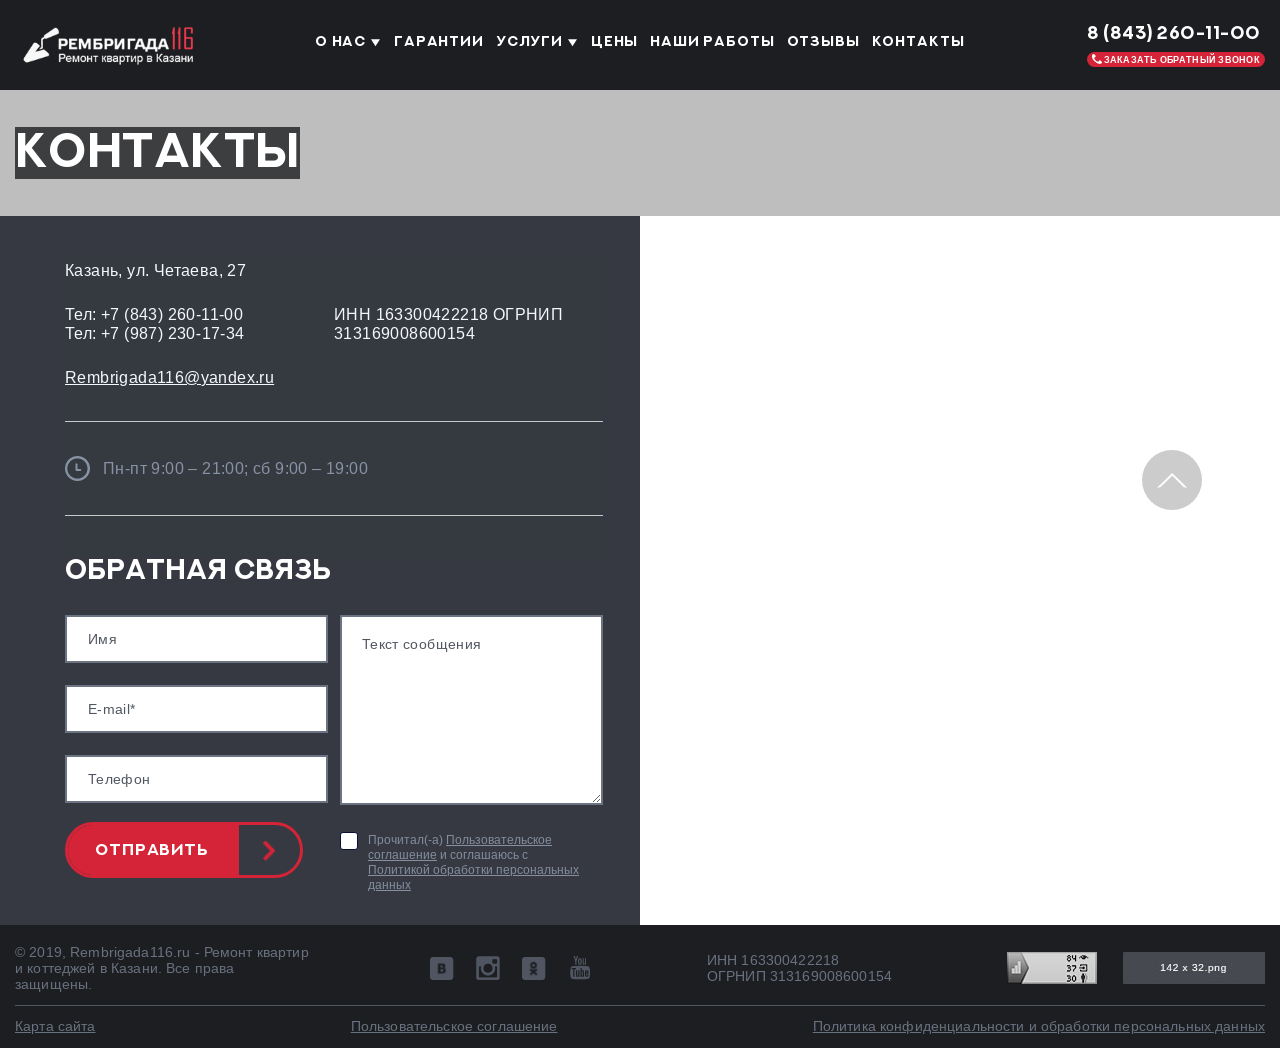
<file: app/contacts.html>
<!DOCTYPE html>
<html lang="ru">

<head>
    <meta charset="utf-8">
    <title>Ремонт “под ключ” квартир в Казани. Контакты</title>
    <meta http-equiv="X-UA-Compatible" content="IE=edge">
    <meta name="viewport" content="width=device-width, initial-scale=1, maximum-scale=1">
    <link rel="shortcut icon" href="img/favicon.png" type="image/x-icon">
    <link href="https://fonts.googleapis.com/css?family=Arimo:400,700" rel="stylesheet">
    <link rel="stylesheet" href="css/libs.min.css">
    <link rel="stylesheet" href="css/main.css">

</head>

<body>
<!-- header.html -->
<header class="header">
    <div class="container">

        <div class="btn-mobile-menu">
            <div class="icon"><img src="img/burger.png" alt=""></div>
            <div class="text">Меню</div>
        </div>

<div class="mobile-menu-wrapper">
    <div class="mobile-menu-wrapper__head">
        <a href="tel:88432601100" class="phone">8 (843) 260-11-00</a>
        <a href="#" class="box-callback btn-modal-callback">
            <div class="icon">
                <?xml version="1.0" encoding="UTF-8" standalone="no"?>
                <!-- Creator: CorelDRAW X6 -->

                <?xml-stylesheet href="phone.css" type="text/css"?><svg
                    xmlns:dc="http://purl.org/dc/elements/1.1/"
                    xmlns:cc="http://creativecommons.org/ns#"
                    xmlns:rdf="http://www.w3.org/1999/02/22-rdf-syntax-ns#"
                    xmlns:svg="http://www.w3.org/2000/svg"
                    xmlns="http://www.w3.org/2000/svg"
                    xmlns:sodipodi="http://sodipodi.sourceforge.net/DTD/sodipodi-0.dtd"
                    xmlns:inkscape="http://www.inkscape.org/namespaces/inkscape"
                    xml:space="preserve"
                    width="18.533764"
                    height="18.534132"
                    version="1.1"
                    style="clip-rule:evenodd;fill-rule:evenodd;image-rendering:optimizeQuality;shape-rendering:geometricPrecision;text-rendering:geometricPrecision"
                    viewBox="0 0 18533.764 18523.126"
                    id="svg6"
                    sodipodi:docname="phone.svg"
                    inkscape:version="0.92.3 (2405546, 2018-03-11)"><metadata
   id="metadata12"><rdf:RDF><cc:Work
       rdf:about=""><dc:format>image/svg+xml</dc:format><dc:type
                    rdf:resource="http://purl.org/dc/dcmitype/StillImage" /><dc:title></dc:title></cc:Work></rdf:RDF></metadata><defs
                    id="defs10" /><sodipodi:namedview
                    pagecolor="#ffffff"
                    bordercolor="#666666"
                    borderopacity="1"
                    objecttolerance="10"
                    gridtolerance="10"
                    guidetolerance="10"
                    inkscape:pageopacity="0"
                    inkscape:pageshadow="2"
                    inkscape:window-width="640"
                    inkscape:window-height="480"
                    id="namedview8"
                    showgrid="false"
                    fit-margin-top="0"
                    fit-margin-left="0"
                    fit-margin-right="0"
                    fit-margin-bottom="0"
                    inkscape:zoom="3.1710632"
                    inkscape:cx="10.187632"
                    inkscape:cy="12.529367"
                    inkscape:window-x="0"
                    inkscape:window-y="0"
                    inkscape:window-maximized="0"
                    inkscape:current-layer="svg6" />
                <g
                        id="Слой_x0020_1"
                        transform="translate(-286758.62,-408351.8)">
  <metadata
          id="CorelCorpID_0Corel-Layer" />
                    <path
                            class="fil0"
                            d="m 291640,422000 c -2326,-2239 -5816,-7088 -4649,-10709 1599,-4957 3936,-2738 6237,-17 1517,1794 -621,2551 -1854,3439 -2045,2354 5199,9597 7552,7552 889,-1232 1645,-3371 3439,-1854 2720,2301 4940,4637 -17,6237 -3621,1167 -8470,-2322 -10709,-4649 z"
                            id="path3"
                            inkscape:connector-curvature="0" />
 </g>
</svg>
            </div>
        </a>
    </div>
    <div class="mobile-menu-wrapper__body">
        <ul class="menu mobile-menu">
            <li class="menu-item"><a href="#" class="menu-item-link">О нас <span class="icon-arrow"><img
                    src="img/arr-bottom.png" alt=""></span></a></li>
            <li class="menu-item"><a href="#" class="menu-item-link">Гарантии</a></li>
            <li class="menu-item"><a href="#" class="menu-item-link">Услуги <span class="icon-arrow"><img
                    src="img/arr-bottom.png" alt=""></span></a>
                <div class="dropdown-wrapper">
                    <ul class="dropdown-menu">
                        <li class="dropdown-menu-item"><a href="#" class="dropdown-menu-link">Ремонт квартир</a>
                        </li>
                        <li class="dropdown-menu-item"><a href="#" class="dropdown-menu-link">Ремонт под ключ</a>
                            <ul class="dropdown-menu__submenu">
                                <li class="dropdown-menu__submenu-item"><a href="#"
                                                                           class="dropdown-menu__submenu-item-link">Косметический
                                                                                                                    ремонт</a>
                                </li>
                                <li class="dropdown-menu__submenu-item"><a href="#"
                                                                           class="dropdown-menu__submenu-item-link">Капитальный
                                                                                                                    ремонт</a>
                                </li>
                                <li class="dropdown-menu__submenu-item"><a href="#"
                                                                           class="dropdown-menu__submenu-item-link">Дизайнерский
                                                                                                                    ремонт </a>
                                </li>
                                <li class="dropdown-menu__submenu-item"><a href="#"
                                                                           class="dropdown-menu__submenu-item-link">Евроремонт</a>
                                </li>
                            </ul>
                        </li>
                        <li class="dropdown-menu-item"><a href="#" class="dropdown-menu-link">Ремонт загородных
                                                                                              домов</a></li>
                        <li class="dropdown-menu-item"><a href="#" class="dropdown-menu-link">Ремонт помещений</a>
                        </li>
                        <li class="dropdown-menu-item"><a href="#" class="links-additional dropdown-menu-link">Дополнительные
                                                                                                               услуги</a>
                        </li>
                    </ul>
                </div>
            </li>
            <li class="menu-item"><a href="#" class="menu-item-link">Цены</a></li>
            <li class="menu-item"><a href="#" class="menu-item-link">Наши работы</a></li>
            <li class="menu-item"><a href="#" class="menu-item-link">Отзывы</a></li>
            <li class="menu-item"><a href="#" class="menu-item-link">Контакты</a></li>
        </ul>
    </div>

    <div class="mobile-menu-wrapper__footer">
        <a href="tel:88432601100" class="phone">8 (843) 260-11-00</a>
        <p>ежедневно с 9:00 до 20:00</p>
    </div>
</div>

        <a href="index.html" class="logo"><img src="img/logo.png" alt=""></a>

        <nav class="nav header-menu">
            <ul class="menu">
                <li class="menu-item"><a href="#" class="menu-item-link">О нас <span class="icon-arrow"><img
                        src="img/arr-bottom.png" alt=""></span></a></li>
                <li class="menu-item"><a href="#" class="menu-item-link">Гарантии</a></li>
                <li class="menu-item"><a href="#" class="menu-item-link">Услуги <span class="icon-arrow"><img
                        src="img/arr-bottom.png" alt=""></span></a>
                    <div class="dropdown-wrapper">
                        <ul class="dropdown-menu">
                            <li class="dropdown-menu-item"><a href="#" class="dropdown-menu-link">Ремонт квартир</a>
                            </li>
                            <li class="dropdown-menu-item"><a href="#" class="dropdown-menu-link">Ремонт под ключ</a>
                                <ul class="dropdown-menu__submenu">
                                    <li class="dropdown-menu__submenu-item"><a href="#"
                                                                               class="dropdown-menu__submenu-item-link">Косметический
                                                                                                                        ремонт</a>
                                    </li>
                                    <li class="dropdown-menu__submenu-item"><a href="#"
                                                                               class="dropdown-menu__submenu-item-link">Капитальный
                                                                                                                        ремонт</a>
                                    </li>
                                    <li class="dropdown-menu__submenu-item"><a href="#"
                                                                               class="dropdown-menu__submenu-item-link">Дизайнерский
                                                                                                                        ремонт </a>
                                    </li>
                                    <li class="dropdown-menu__submenu-item"><a href="#"
                                                                               class="dropdown-menu__submenu-item-link">Евроремонт</a>
                                    </li>
                                </ul>
                            </li>
                            <li class="dropdown-menu-item"><a href="#" class="dropdown-menu-link">Ремонт загородных
                                                                                                  домов</a></li>
                            <li class="dropdown-menu-item"><a href="#" class="dropdown-menu-link">Ремонт помещений</a>
                            </li>
                            <li class="dropdown-menu-item"><a href="#" class="links-additional dropdown-menu-link">Дополнительные
                                                                                                                   услуги</a>
                            </li>
                        </ul>
                    </div>
                </li>
                <li class="menu-item"><a href="#" class="menu-item-link">Цены</a></li>
                <li class="menu-item"><a href="#" class="menu-item-link">Наши работы</a></li>
                <li class="menu-item"><a href="#" class="menu-item-link">Отзывы</a></li>
                <li class="menu-item"><a href="#" class="menu-item-link">Контакты</a></li>
            </ul>
        </nav>

        <div class="box-phone">
            <a href="tel:88432601100" class="phone">8 (843) 260-11-00</a>

            <a href="#" class="box-callback btn-modal-callback">
                <div class="icon">
                    <?xml version="1.0" encoding="UTF-8" standalone="no"?>
                    <!-- Creator: CorelDRAW X6 -->

                    <?xml-stylesheet href="phone.css" type="text/css"?><svg
                        xmlns:dc="http://purl.org/dc/elements/1.1/"
                        xmlns:cc="http://creativecommons.org/ns#"
                        xmlns:rdf="http://www.w3.org/1999/02/22-rdf-syntax-ns#"
                        xmlns:svg="http://www.w3.org/2000/svg"
                        xmlns="http://www.w3.org/2000/svg"
                        xmlns:sodipodi="http://sodipodi.sourceforge.net/DTD/sodipodi-0.dtd"
                        xmlns:inkscape="http://www.inkscape.org/namespaces/inkscape"
                        xml:space="preserve"
                        width="18.533764"
                        height="18.534132"
                        version="1.1"
                        style="clip-rule:evenodd;fill-rule:evenodd;image-rendering:optimizeQuality;shape-rendering:geometricPrecision;text-rendering:geometricPrecision"
                        viewBox="0 0 18533.764 18523.126"
                        id="svg6"
                        sodipodi:docname="phone.svg"
                        inkscape:version="0.92.3 (2405546, 2018-03-11)"><metadata
   id="metadata12"><rdf:RDF><cc:Work
       rdf:about=""><dc:format>image/svg+xml</dc:format><dc:type
                        rdf:resource="http://purl.org/dc/dcmitype/StillImage" /><dc:title></dc:title></cc:Work></rdf:RDF></metadata><defs
                        id="defs10" /><sodipodi:namedview
                        pagecolor="#ffffff"
                        bordercolor="#666666"
                        borderopacity="1"
                        objecttolerance="10"
                        gridtolerance="10"
                        guidetolerance="10"
                        inkscape:pageopacity="0"
                        inkscape:pageshadow="2"
                        inkscape:window-width="640"
                        inkscape:window-height="480"
                        id="namedview8"
                        showgrid="false"
                        fit-margin-top="0"
                        fit-margin-left="0"
                        fit-margin-right="0"
                        fit-margin-bottom="0"
                        inkscape:zoom="3.1710632"
                        inkscape:cx="10.187632"
                        inkscape:cy="12.529367"
                        inkscape:window-x="0"
                        inkscape:window-y="0"
                        inkscape:window-maximized="0"
                        inkscape:current-layer="svg6" />
                    <g
                            id="Слой_x0020_1"
                            transform="translate(-286758.62,-408351.8)">
  <metadata
          id="CorelCorpID_0Corel-Layer" />
                        <path
                                class="fil0"
                                d="m 291640,422000 c -2326,-2239 -5816,-7088 -4649,-10709 1599,-4957 3936,-2738 6237,-17 1517,1794 -621,2551 -1854,3439 -2045,2354 5199,9597 7552,7552 889,-1232 1645,-3371 3439,-1854 2720,2301 4940,4637 -17,6237 -3621,1167 -8470,-2322 -10709,-4649 z"
                                id="path3"
                                inkscape:connector-curvature="0" />
 </g>
</svg>
                </div>
                <p>Заказать обратный звонок</p>
            </a>
        </div>

        <!--modal-->
        <div class="modal-callback modal-div">

            <div class="modal-close"><img src="img/close.png" alt=""></div>

            <div class="modal-wrapper">
                <div class="modal-image">
                    <div class="image"><img src="img/img5.jpg" alt=""></div>
                </div>
                <div class="modal-content">
                    <h2>Заказать <br>Обратный звонок</h2>
                    <p>Заполните форму, и наш специалист свяжется с Вами в течении 15 минут</p>

                    <form method="post" class="form form-modal">
                        <label><input type="text" name="name" placeholder="Имя"></label>
                        <label><input type="text" name="mail" placeholder="E-mail"></label>
                        <label><input type="text" name="phone" placeholder="Телефон*"></label>

                        <label class="checkbox">
                            <input class="checkbox-inp" type="checkbox" name="checkbox">
                            <span class="checkbox-custom"></span>
                            <span class="label">Прочитал(-а) <a href="#" target="_blank">Пользовательское соглашение</a> и соглашаюсь с <a
                                    href="#" target="_blank">Политикой обработки персональных данных</a></span>
                        </label>

                        <button type="submit" class="btn-submit">
                            <span>Отправить</span>
                        </button>
                    </form>
                </div>
            </div>
        </div>

        <div class="modal-thanks modal-div">
            <div class="modal-close"><img src="img/close.png" alt=""></div>

            <div class="modal-wrapper">
                <div class="modal-image">
                    <div class="image"><img src="img/bg2.jpg" alt="">
                        <a href="#" class="btn-slider"><span>Наши работы</span></a>
                    </div>
                </div>
                <div class="modal-content">
                    <h2>Ваша заявка успешно отправлена</h2>
                    <p>Наш специалист свяжется с Вами в течении 15 минут, а пока вы можете ознакомиться с видами
                       ремонта, которые мы делаем и как мы его делаем.</p>

                    <ul class="list-category">
                        <li><a href="#">
                            <span class="icon">
                                <svg xmlns="http://www.w3.org/2000/svg" xml:space="preserve" width="128px" height="128px" version="1.1" style="shape-rendering:geometricPrecision; text-rendering:geometricPrecision; image-rendering:optimizeQuality; fill-rule:evenodd; clip-rule:evenodd"
                                     viewBox="0 0 128000 128000"
                                     xmlns:xlink="http://www.w3.org/1999/xlink">
 <g>
  <metadata/>
  <path class="fil0" d="M125687 123373l-1169 0c257,-724 398,-1503 398,-2314 0,-1715 -624,-3332 -1727,-4580 122,-519 185,-1052 185,-1587 0,-3015 -1934,-5587 -4626,-6542l0 -81363c0,-1278 -1036,-2313 -2313,-2313l-34699 0 0 -22361c0,-1278 -1036,-2313 -2313,-2313l-67855 0c-1277,0 -2313,1035 -2313,2313l0 106037c-2692,955 -4627,3526 -4627,6542 0,535 63,1069 185,1587 -1103,1249 -1728,2865 -1728,4580 0,811 141,1590 398,2314l-1169 0c-1278,0 -2313,1035 -2313,2313 0,1278 1036,2313 2313,2313l123373 0c1278,0 2313,-1036 2313,-2313 0,-1277 -1036,-2313 -2313,-2313zm-57060 -26217c1278,0 2313,-1035 2313,-2313l0 -3084c0,-1278 -1036,-2313 -2313,-2313 -1277,0 -2313,1035 -2313,2313l0 3084c0,1278 1036,2313 2313,2313zm-9253 0c1277,0 2313,-1035 2313,-2313l0 -3084c0,-1278 -1036,-2313 -2313,-2313 -1278,0 -2313,1035 -2313,2313l0 3084c0,1278 1036,2313 2313,2313zm-9253 0c1278,0 2313,-1035 2313,-2313l0 -3084c0,-1278 -1036,-2313 -2313,-2313 -1278,0 -2313,1035 -2313,2313l0 3084c0,1278 1036,2313 2313,2313zm-9253 0c1278,0 2313,-1035 2313,-2313l0 -3084c0,-1278 -1036,-2313 -2313,-2313 -1278,0 -2313,1035 -2313,2313l0 3084c0,1278 1036,2313 2313,2313zm-9253 0c1277,0 2313,-1035 2313,-2313l0 -3084c0,-1278 -1036,-2313 -2313,-2313 -1278,0 -2313,1035 -2313,2313l0 3084c0,1278 1036,2313 2313,2313zm-9253 0c1277,0 2313,-1035 2313,-2313l0 -3084c0,-1278 -1036,-2313 -2313,-2313 -1278,0 -2313,1035 -2313,2313l0 3084c0,1278 1036,2313 2313,2313zm46265 -15422c1278,0 2313,-1035 2313,-2313l0 -3084c0,-1278 -1036,-2313 -2313,-2313 -1277,0 -2313,1035 -2313,2313l0 3084c0,1278 1036,2313 2313,2313zm-9253 0c1277,0 2313,-1035 2313,-2313l0 -3084c0,-1278 -1036,-2313 -2313,-2313 -1278,0 -2313,1035 -2313,2313l0 3084c0,1278 1036,2313 2313,2313zm-9253 0c1278,0 2313,-1035 2313,-2313l0 -3084c0,-1278 -1036,-2313 -2313,-2313 -1278,0 -2313,1035 -2313,2313l0 3084c0,1278 1036,2313 2313,2313zm-9253 0c1278,0 2313,-1035 2313,-2313l0 -3084c0,-1278 -1036,-2313 -2313,-2313 -1278,0 -2313,1035 -2313,2313l0 3084c0,1278 1036,2313 2313,2313zm-9253 0c1277,0 2313,-1035 2313,-2313l0 -3084c0,-1278 -1036,-2313 -2313,-2313 -1278,0 -2313,1035 -2313,2313l0 3084c0,1278 1036,2313 2313,2313zm-9253 0c1277,0 2313,-1035 2313,-2313l0 -3084c0,-1278 -1036,-2313 -2313,-2313 -1278,0 -2313,1035 -2313,2313l0 3084c0,1278 1036,2313 2313,2313zm46265 -15422c1278,0 2313,-1035 2313,-2313l0 -3084c0,-1278 -1036,-2313 -2313,-2313 -1277,0 -2313,1035 -2313,2313l0 3084c0,1278 1036,2313 2313,2313zm-9253 0c1277,0 2313,-1035 2313,-2313l0 -3084c0,-1278 -1036,-2313 -2313,-2313 -1278,0 -2313,1035 -2313,2313l0 3084c0,1278 1036,2313 2313,2313zm-9253 0c1278,0 2313,-1035 2313,-2313l0 -3084c0,-1278 -1036,-2313 -2313,-2313 -1278,0 -2313,1035 -2313,2313l0 3084c0,1278 1036,2313 2313,2313zm-9253 0c1278,0 2313,-1035 2313,-2313l0 -3084c0,-1278 -1036,-2313 -2313,-2313 -1278,0 -2313,1035 -2313,2313l0 3084c0,1278 1036,2313 2313,2313zm-9253 0c1277,0 2313,-1035 2313,-2313l0 -3084c0,-1278 -1036,-2313 -2313,-2313 -1278,0 -2313,1035 -2313,2313l0 3084c0,1278 1036,2313 2313,2313zm-9253 0c1277,0 2313,-1035 2313,-2313l0 -3084c0,-1278 -1036,-2313 -2313,-2313 -1278,0 -2313,1035 -2313,2313l0 3084c0,1278 1036,2313 2313,2313zm46265 -15422c1278,0 2313,-1035 2313,-2313l0 -3084c0,-1278 -1036,-2313 -2313,-2313 -1277,0 -2313,1035 -2313,2313l0 3084c0,1278 1036,2313 2313,2313zm-9253 0c1277,0 2313,-1035 2313,-2313l0 -3084c0,-1278 -1036,-2313 -2313,-2313 -1278,0 -2313,1035 -2313,2313l0 3084c0,1278 1036,2313 2313,2313zm-9253 0c1278,0 2313,-1035 2313,-2313l0 -3084c0,-1278 -1036,-2313 -2313,-2313 -1278,0 -2313,1035 -2313,2313l0 3084c0,1278 1036,2313 2313,2313zm-9253 0c1278,0 2313,-1035 2313,-2313l0 -3084c0,-1278 -1036,-2313 -2313,-2313 -1278,0 -2313,1035 -2313,2313l0 3084c0,1278 1036,2313 2313,2313zm-9253 0c1277,0 2313,-1035 2313,-2313l0 -3084c0,-1278 -1036,-2313 -2313,-2313 -1278,0 -2313,1035 -2313,2313l0 3084c0,1278 1036,2313 2313,2313zm-9253 0c1277,0 2313,-1035 2313,-2313l0 -3084c0,-1278 -1036,-2313 -2313,-2313 -1278,0 -2313,1035 -2313,2313l0 3084c0,1278 1036,2313 2313,2313zm46265 -15422c1278,0 2313,-1035 2313,-2313l0 -3084c0,-1278 -1036,-2313 -2313,-2313 -1277,0 -2313,1035 -2313,2313l0 3084c0,1278 1036,2313 2313,2313zm-9253 0c1277,0 2313,-1035 2313,-2313l0 -3084c0,-1278 -1036,-2313 -2313,-2313 -1278,0 -2313,1035 -2313,2313l0 3084c0,1278 1036,2313 2313,2313zm-9253 0c1278,0 2313,-1035 2313,-2313l0 -3084c0,-1278 -1036,-2313 -2313,-2313 -1278,0 -2313,1035 -2313,2313l0 3084c0,1278 1036,2313 2313,2313zm-9253 0c1278,0 2313,-1035 2313,-2313l0 -3084c0,-1278 -1036,-2313 -2313,-2313 -1278,0 -2313,1035 -2313,2313l0 3084c0,1278 1036,2313 2313,2313zm-9253 0c1277,0 2313,-1035 2313,-2313l0 -3084c0,-1278 -1036,-2313 -2313,-2313 -1278,0 -2313,1035 -2313,2313l0 3084c0,1278 1036,2313 2313,2313zm-9253 0c1277,0 2313,-1035 2313,-2313l0 -3084c0,-1278 -1036,-2313 -2313,-2313 -1278,0 -2313,1035 -2313,2313l0 3084c0,1278 1036,2313 2313,2313zm46265 -15422c1278,0 2313,-1035 2313,-2313l0 -3084c0,-1278 -1036,-2313 -2313,-2313 -1278,0 -2313,1035 -2313,2313l0 3084c0,1278 1036,2313 2313,2313zm-9253 0c1277,0 2313,-1035 2313,-2313l0 -3084c0,-1278 -1036,-2313 -2313,-2313 -1278,0 -2313,1035 -2313,2313l0 3084c0,1278 1036,2313 2313,2313zm-9253 0c1278,0 2313,-1035 2313,-2313l0 -3084c0,-1278 -1036,-2313 -2313,-2313 -1278,0 -2313,1035 -2313,2313l0 3084c0,1278 1036,2313 2313,2313zm-9253 0c1278,0 2313,-1035 2313,-2313l0 -3084c0,-1278 -1036,-2313 -2313,-2313 -1278,0 -2313,1035 -2313,2313l0 3084c0,1278 1036,2313 2313,2313zm-9253 0c1277,0 2313,-1035 2313,-2313l0 -3084c0,-1278 -1036,-2313 -2313,-2313 -1278,0 -2313,1035 -2313,2313l0 3084c0,1278 1036,2313 2313,2313zm-9253 0c1277,0 2313,-1035 2313,-2313l0 -3084c0,-1278 -1036,-2313 -2313,-2313 -1278,0 -2313,1035 -2313,2313l0 3084c0,1278 1036,2313 2313,2313zm66313 83277l18506 0c1278,0 2313,-1035 2313,-2313 0,-1278 -1036,-2313 -2313,-2313l-18506 0c-1278,0 -2313,1036 -2313,2313 0,1278 1036,2313 2313,2313zm0 -12337l18506 0c1278,0 2313,-1035 2313,-2313 0,-1278 -1036,-2313 -2313,-2313l-18506 0c-1278,0 -2313,1035 -2313,2313 0,1278 1036,2313 2313,2313zm0 -12337l18506 0c1278,0 2313,-1035 2313,-2313 0,-1278 -1036,-2313 -2313,-2313l-18506 0c-1278,0 -2313,1035 -2313,2313 0,1278 1036,2313 2313,2313zm0 -12337l18506 0c1278,0 2313,-1035 2313,-2313 0,-1278 -1036,-2313 -2313,-2313l-18506 0c-1278,0 -2313,1035 -2313,2313 0,1278 1036,2313 2313,2313zm0 -12337l18506 0c1278,0 2313,-1035 2313,-2313 0,-1278 -1036,-2313 -2313,-2313l-18506 0c-1278,0 -2313,1035 -2313,2313 0,1278 1036,2313 2313,2313zm0 -12337l18506 0c1278,0 2313,-1035 2313,-2313 0,-1278 -1036,-2313 -2313,-2313l-18506 0c-1278,0 -2313,1035 -2313,2313 0,1278 1036,2313 2313,2313zm-6940 -12337l32386 0 0 79050c-263,94 -521,202 -771,327 -952,-475 -2005,-726 -3084,-726 -1079,0 -2133,252 -3084,726 -952,-475 -2005,-726 -3084,-726 -1079,0 -2133,252 -3084,726 -952,-475 -2005,-726 -3084,-726 -1079,0 -2133,252 -3084,726 -951,-475 -2005,-726 -3084,-726 -1079,0 -2133,252 -3084,726 -952,-475 -2005,-726 -3084,-726 -1079,0 -2133,252 -3084,726 -251,-125 -508,-233 -771,-327l0 -79050 -1 0zm-67855 -24675l63229 0 0 22361 0 81364c-263,94 -521,202 -771,327 -952,-475 -2005,-726 -3084,-726 -796,0 -1577,138 -2313,399l0 -1172c0,-1278 -1036,-2313 -2313,-2313 -1278,0 -2313,1036 -2313,2313l0 816c-808,90 -1590,322 -2313,682 -723,-361 -1505,-592 -2313,-682l0 -816c0,-1278 -1036,-2313 -2313,-2313 -1277,0 -2313,1036 -2313,2313l0 1171c-737,-261 -1518,-399 -2313,-399 -795,0 -1577,138 -2313,399l0 -1171c0,-1278 -1036,-2313 -2313,-2313 -1277,0 -2313,1036 -2313,2313l0 816c-808,90 -1590,322 -2313,682 -723,-361 -1505,-592 -2313,-682l0 -816c0,-1278 -1036,-2313 -2313,-2313 -1278,0 -2313,1036 -2313,2313l0 1171c-737,-261 -1518,-399 -2313,-399 -795,0 -1576,138 -2313,399l0 -1171c0,-1278 -1036,-2313 -2313,-2313 -1278,0 -2313,1036 -2313,2313l0 816c-808,90 -1590,322 -2313,682 -723,-361 -1505,-592 -2313,-682l0 -816c0,-1278 -1035,-2313 -2313,-2313 -1278,0 -2313,1036 -2313,2313l0 1171c-737,-261 -1518,-399 -2313,-399 -1079,0 -2133,252 -3084,726 -251,-125 -508,-233 -771,-327l0 -103725zm104102 118747c-4,0 -8,1 -12,1l-107933 0c-4,0 -8,-1 -12,-1 -1276,0 -2313,-1037 -2313,-2313 0,-790 401,-1519 1073,-1949 1035,-662 1372,-2017 768,-3087 -198,-351 -298,-732 -298,-1132 0,-1276 1037,-2313 2313,-2313 726,0 1238,323 1540,594 879,789 2210,789 3089,0 302,-271 814,-594 1540,-594 726,0 1238,323 1540,594 879,789 2211,789 3090,0 302,-271 814,-594 1540,-594 726,0 1238,323 1540,594 879,789 2210,789 3089,0 302,-271 814,-594 1540,-594 725,0 1238,323 1540,594 879,789 2210,789 3089,0 302,-271 814,-594 1540,-594 725,0 1238,323 1540,594 879,789 2210,789 3089,0 302,-271 814,-594 1540,-594 725,0 1238,323 1540,594 879,789 2210,789 3089,0 302,-271 814,-594 1540,-594 726,0 1238,323 1540,594 879,789 2210,789 3089,0 302,-271 814,-594 1540,-594 726,0 1238,323 1540,594 879,789 2211,789 3089,0 302,-271 814,-594 1540,-594 726,0 1238,323 1540,594 879,789 2211,789 3090,0 302,-271 814,-594 1540,-594 725,0 1238,323 1540,594 879,789 2210,789 3089,0 302,-271 814,-594 1540,-594 725,0 1238,323 1540,594 879,789 2210,789 3089,0 302,-271 814,-594 1540,-594 725,0 1238,323 1540,594 879,789 2210,789 3089,0 302,-271 814,-594 1540,-594 725,0 1238,323 1540,594 879,789 2210,789 3089,0 302,-271 814,-594 1540,-594 726,0 1238,323 1540,594 879,789 2210,789 3089,0 302,-271 814,-594 1540,-594 726,0 1238,323 1540,594 879,789 2211,789 3089,0 302,-271 814,-594 1540,-594 726,0 1238,323 1540,594 879,789 2211,789 3090,0 302,-271 814,-594 1540,-594 725,0 1238,323 1540,594 879,789 2210,789 3089,0 302,-271 814,-594 1540,-594 1276,0 2313,1037 2313,2313 0,401 -100,781 -298,1132 -605,1070 -267,2425 768,3087 672,430 1073,1159 1073,1949 -2,1276 -1039,2313 -2315,2313z"/>
  <g>
  </g>
  <g>
  </g>
  <g>
  </g>
  <g>
  </g>
  <g>
  </g>
  <g>
  </g>
  <g>
  </g>
  <g>
  </g>
  <g>
  </g>
  <g>
  </g>
  <g>
  </g>
  <g>
  </g>
  <g>
  </g>
  <g>
  </g>
  <g>
  </g>
 </g>
</svg>
                            </span>
                            <span class="text">Ремонт квартир</span>
                        </a></li>

                        <li><a href="#">
                            <span class="icon">
                                <svg xmlns="http://www.w3.org/2000/svg" xml:space="preserve" width="128px" height="128px" version="1.1" style="shape-rendering:geometricPrecision; text-rendering:geometricPrecision; image-rendering:optimizeQuality; fill-rule:evenodd; clip-rule:evenodd"
                                     viewBox="0 0 128000 128000"
                                     xmlns:xlink="http://www.w3.org/1999/xlink">
 <g>
  <metadata/>
  <path class="fil0" d="M1406 121222l1625 0 0 -34683 -855 389c-189,86 -392,129 -594,129 -264,0 -526,-72 -755,-215 -405,-252 -651,-688 -651,-1156l0 -5505c0,-532 316,-1017 812,-1242l4840 -2203 0 -8903c0,-757 629,-1371 1405,-1371l8360 0c776,0 1406,614 1406,1371l0 3820 26214 -11928c410,-187 888,-170 1283,47l25242 13825c443,243 717,700 717,1195l0 5505c0,487 -265,937 -696,1183 -431,246 -963,251 -1398,12l-761 -417 0 40147 1391 0c776,0 1406,614 1406,1371 0,757 -629,1371 -1406,1371l-2797 0 -61758 0 -3031 0c-776,0 -1406,-614 -1406,-1371 0,-757 629,-1371 1406,-1371zm119457 -12954l-1515 0 0 -33174 797 372c176,82 366,123 554,123 246,0 490,-69 704,-205 378,-241 607,-658 607,-1106l0 -5266c0,-509 -295,-973 -757,-1188l-4514 -2107 0 -8515c0,-724 -587,-1311 -1311,-1311l-7797 0c-724,0 -1311,587 -1311,1311l0 3654 -24450 -11409c-382,-179 -828,-162 -1196,45l-23543 13223c-246,138 -437,350 -550,598l2503 1406 0 -94 22287 -12518 38017 17741 0 2373 -37518 -17508c-176,-82 -365,-123 -554,-123 -222,0 -443,56 -642,168l-19662 11044 2677 1504 17683 -9932 35354 16498 0 34398 -45708 0 0 2622 47019 0 2826 0c724,0 1311,-587 1311,-1311 0,-724 -587,-1311 -1311,-1311zm-32943 -43931c-1,-19 -4,-38 -6,-58 -3,-22 -6,-44 -10,-65 -4,-23 -9,-45 -14,-67 -4,-18 -9,-35 -14,-53 -7,-24 -14,-48 -22,-72 -5,-16 -11,-32 -17,-47 -9,-24 -19,-47 -29,-70 -7,-16 -15,-32 -23,-48 -10,-21 -21,-42 -33,-62 -10,-17 -20,-35 -31,-52 -11,-18 -23,-35 -35,-52 -13,-19 -27,-37 -41,-55 -11,-14 -23,-28 -35,-42 -16,-19 -33,-37 -50,-55 -12,-12 -24,-25 -37,-37 -18,-17 -36,-33 -54,-49 -15,-12 -29,-24 -44,-36 -17,-14 -35,-27 -54,-40 -18,-13 -37,-26 -56,-38 -16,-10 -32,-20 -48,-29 -23,-13 -47,-26 -71,-38 -9,-5 -18,-10 -26,-14l-4534 -2115c-451,-211 -961,-142 -1335,135 -24,11 -47,22 -70,35l-14104 7922 2676 1504 5041 -2831 0 12878 -1163 0c0,484 -227,1738 -649,1985 -766,448 -1252,267 -2014,331l0 306 15597 0c724,0 1311,-587 1311,-1311l0 -17650c0,-10 -1,-20 -1,-31 -1,-26 -2,-52 -4,-79zm-10455 16449l0 -14351 4678 -2628 3161 1475 0 15504 -7839 0 0 0zm35923 -5291l-20881 -9744c-196,-92 -403,-131 -605,-122 -736,-25 -1355,571 -1355,1310l0 15158c0,724 587,1311 1311,1311l20976 0c724,0 1311,-587 1311,-1311l0 -5414c0,-509 -295,-973 -756,-1188zm-20219 -6542l7866 3671 0 8163 -7866 0 0 -11833zm18353 11834l-7866 0 0 -6939 7866 3671 0 3269zm1311 5206l-20976 0c-724,0 -1311,587 -1311,1311l0 17053c0,724 587,1311 1311,1311l20976 0c724,0 1311,-587 1311,-1311l0 -17053c0,-724 -587,-1311 -1311,-1311zm-19664 2622l7866 0 0 14431 -7866 0 0 -14431zm18353 14431l-7866 0 0 -14431 7866 0 0 14431zm-24908 -17053l-15597 0 0 2622 3825 0 0 14431 -3825 0 0 2622 15597 0c724,0 1311,-587 1311,-1311l0 -17053c0,-724 -587,-1311 -1311,-1311zm-1311 17053l-7838 0 0 -14431 7838 0 0 14431zm23638 -41012l0 -3520 5175 0 0 5982 -5178 -2417c1,-15 2,-30 2,-45zm-72215 13260c2,-20 5,-40 7,-60 3,-23 7,-46 11,-69 4,-24 9,-47 15,-70 5,-19 9,-37 15,-56 7,-26 15,-50 24,-75 6,-17 12,-33 19,-50 10,-25 20,-49 31,-73 8,-17 16,-33 25,-50 11,-22 23,-44 36,-65 11,-18 22,-36 33,-54 12,-18 24,-36 37,-54 14,-20 29,-39 44,-58 12,-15 24,-30 37,-44 17,-20 35,-39 53,-57 13,-13 26,-26 40,-39 19,-18 38,-35 58,-52 16,-13 31,-26 47,-38 18,-14 38,-28 57,-42 20,-14 40,-27 60,-39 17,-10 34,-21 52,-31 25,-14 50,-27 76,-39 10,-5 19,-10 28,-15l4861 -2212c484,-220 1031,-149 1432,141 25,12 50,23 75,37l17346 9500c468,257 727,736 717,1225 0,3 1,7 1,10l0 10993c0,757 -629,1371 -1405,1371l-22431 0c-776,0 -1405,-614 -1405,-1371l0 -18452c0,-11 1,-21 1,-32 1,-27 2,-55 4,-83zm22425 8336l-8404 -4603 0 13464 8404 0 0 -8861zm-11216 8861l0 -15003 -5016 -2747 -3389 1542 0 16208 8404 0 0 0zm-38516 -5532l22387 -10187c210,-96 432,-137 649,-128 790,-26 1453,598 1453,1370l0 15848c0,757 -630,1371 -1406,1371l-22489 0c-776,0 -1406,-614 -1406,-1371l0 -5660c0,-533 316,-1017 811,-1242zm21678 -6839l-8434 3838 0 8534 8434 0 0 -12371zm-19678 12372l8434 0 0 -7255 -8434 3838 0 3417zm-1405 5443l22489 0c776,0 1406,614 1406,1371l0 17828c0,757 -630,1371 -1406,1371l-22489 0c-776,0 -1406,-614 -1406,-1371l0 -17828c0,-757 630,-1371 1406,-1371zm21084 2741l-8434 0 0 15087 8434 0 0 -15087zm-19678 15087l8434 0 0 -15087 -8434 0 0 15087zm26706 -17828l22431 0c776,0 1405,614 1405,1371l0 17828c0,757 -629,1371 -1405,1371l-22431 0c-776,0 -1405,-614 -1405,-1371l0 -17828c0,-757 629,-1371 1405,-1371zm21025 2741l-8404 0 0 15087 8404 0 0 -15087zm-19620 15087l8404 0 0 -15087 -8404 0 0 15087zm-25345 -42877l0 -3680 -5549 0 0 6254 5552 -2526c-1,-16 -3,-31 -3,-47zm53457 2710l-23896 -13087 -40762 18547 0 2481 40227 -18304c189,-86 391,-129 594,-129 238,0 475,59 689,175l23148 12678 0 -2362zm-2855 45628l0 -41641c0,-15 2,-29 2,-44l-21043 -11525 -37906 17249 0 35962 58947 0z"/>
 </g>
</svg>
                            </span>
                            <span class="text">Ремонт домов</span>
                        </a></li>

                        <li><a href="#">
                            <span class="icon">
                                <svg xmlns="http://www.w3.org/2000/svg" xml:space="preserve" width="595px" height="842px" version="1.1" style="shape-rendering:geometricPrecision; text-rendering:geometricPrecision; image-rendering:optimizeQuality; fill-rule:evenodd; clip-rule:evenodd"
                                     viewBox="0 0 595000 841500"
                                     xmlns:xlink="http://www.w3.org/1999/xlink">
 <g>
  <metadata/>
  <path class="fil0" d="M259500 381391l31295 9504 1032 -3398 -33182 -10076 -14117 8147 1775 3076 12412 -7163c248,-142 531,-166 785,-89l0 -1zm31670 11699l-31835 -9668 -12900 7444c-477,274 -1085,109 -1359,-367l-2770 -4801c-274,-477 -109,-1085 367,-1359l15331 -8847c234,-143 525,-189 808,-103l34547 10491c526,160 823,716 664,1242l-1611 5304c-160,526 -716,823 -1242,664zm52026 86330l0 -9230c0,-133 26,-259 73,-375l1235 -4068 -33182 -10076 -14117 8146 1054 1826c90,157 133,327 132,496l4 0 0 13281c0,552 -448,1000 -1000,1000l-5877 0c-552,0 -1000,-448 -1000,-1000l0 -9230c0,-133 26,-259 73,-375l1235 -4068 -33182 -10076 -14118 8146 1054 1826c90,157 133,327 132,496l4 0 0 13281c0,552 -448,1000 -1000,1000l-7188 0 0 3302 119940 0 0 -3302 -13275 0c-552,0 -1000,-448 -1000,-1000zm1999 -9095l0 8096 13275 0c552,0 1000,448 1000,1000l0 5301c0,552 -448,1000 -1000,1000l-121939 0c-552,0 -1000,-448 -1000,-1000l0 -5301c0,-552 448,-1000 1000,-1000l7188 0 0 -12022 -1414 -2450c-274,-477 -109,-1085 367,-1359l15331 -8847c234,-143 525,-189 808,-103l34547 10491c526,160 823,716 664,1242l-1504 4953 0 8096 3878 0 0 -12022 -1414 -2450c-274,-477 -109,-1085 367,-1359l15331 -8847c234,-143 525,-189 808,-103l34547 10491c526,160 823,716 664,1242l-1504 4953zm-79706 9095l0 -11269c0,-552 448,-1000 1000,-1000 113,0 222,19 324,54l16835 4041c458,109 766,518 765,968l4 0 0 7206c0,552 -448,1000 -1000,1000l-16928 0c-552,0 -1000,-448 -1000,-1000zm1999 -10006l0 9006 14929 0 0 -5423 -14929 -3583zm50678 10006l0 -11269c0,-552 448,-1000 1000,-1000 113,0 222,19 324,54l16835 4041c458,109 766,518 765,968l4 0 0 7206c0,552 -448,1000 -1000,1000l-16928 0c-552,0 -1000,-448 -1000,-1000zm1999 -10006l0 9006 14929 0 0 -5423 -14929 -3583zm-7988 -19554l31295 9503 1032 -3398 -33182 -10076 -14117 8146 1775 3077 12413 -7162c248,-142 531,-166 785,-89l0 -1zm31670 11698l-31835 -9667 -12900 7444c-477,274 -1085,109 -1359,-367l-2770 -4801c-274,-477 -109,-1085 367,-1359l15331 -8847c234,-143 525,-189 808,-103l34547 10491c526,160 823,716 664,1242l-1610 5304c-160,526 -716,823 -1242,664zm-31670 -21480l31295 9503 1032 -3398 -33182 -10076 -14117 8146 1775 3077 12413 -7162c248,-142 531,-166 785,-89l0 -1zm31670 11698l-31835 -9667 -12900 7444c-477,274 -1085,109 -1359,-367l-2770 -4801c-274,-477 -109,-1085 367,-1359l15331 -8846c234,-143 525,-189 808,-103l34547 10490c526,160 823,716 664,1242l-1610 5304c-160,526 -716,823 -1242,664zm-31670 -21480l31295 9503 1032 -3398 -33182 -10076 -14117 8146 1775 3077 12413 -7162c248,-142 531,-166 785,-89l0 -1zm31670 11698l-31835 -9667 -12900 7444c-477,274 -1085,109 -1359,-367l-2770 -4801c-274,-477 -109,-1085 367,-1359l15331 -8847c234,-143 525,-189 808,-103l34547 10491c526,160 823,716 664,1242l-1610 5303c-160,526 -716,823 -1242,664zm-31670 -21480l31295 9503 1032 -3398 -33182 -10076 -14117 8146 1775 3076 12413 -7162c248,-142 531,-166 785,-89l0 -1zm31670 11698l-31835 -9667 -12900 7444c-477,274 -1085,109 -1359,-367l-2770 -4801c-274,-477 -109,-1085 367,-1359l15331 -8847c234,-143 525,-189 808,-103l34547 10490c526,160 823,716 664,1242l-1610 5304c-160,526 -716,823 -1242,664zm-31670 -21480l31295 9503 1032 -3398 -33182 -10076 -14117 8147 1775 3076 12413 -7163c248,-142 531,-166 785,-89l0 -1zm31670 11698l-31835 -9667 -12900 7444c-477,274 -1085,109 -1359,-367l-2770 -4801c-274,-477 -109,-1085 367,-1359l15331 -8847c234,-143 525,-189 808,-103l34547 10491c526,160 823,716 664,1242l-1610 5303c-160,526 -716,823 -1242,664zm-31670 -21480l31295 9504 1032 -3398 -33182 -10076 -14117 8147 1775 3076 12413 -7163c248,-142 531,-166 785,-89l0 -1zm31670 11699l-31835 -9668 -12900 7444c-477,274 -1085,109 -1359,-367l-2770 -4801c-274,-477 -109,-1085 367,-1359l15331 -8847c234,-143 525,-189 808,-103l34547 10491c526,160 823,716 664,1242l-1610 5304c-160,526 -716,823 -1242,664zm-31670 -21480l31295 9504 1032 -3398 -33182 -10076 -14117 8147 1775 3076 12413 -7163c248,-142 531,-166 785,-89l0 -1zm31670 11699l-31835 -9668 -12900 7444c-477,274 -1085,109 -1359,-367l-2770 -4801c-274,-477 -109,-1085 367,-1359l15331 -8847c234,-143 525,-189 808,-103l34547 10491c526,160 823,716 664,1242l-1610 5304c-160,526 -716,823 -1242,664zm-31670 -41042l31295 9503 1032 -3398 -33182 -10076 -14117 8147 1775 3076 12413 -7162c248,-142 531,-166 785,-89l0 -1zm31670 11698l-31835 -9667 -12900 7444c-477,274 -1085,109 -1359,-367l-2770 -4801c-274,-477 -109,-1085 367,-1359l15331 -8847c234,-143 525,-189 808,-103l34547 10491c526,160 823,716 664,1242l-1610 5304c-160,526 -716,823 -1242,664zm-31670 -1917l31295 9503 1032 -3398 -33182 -10076 -14117 8147 1775 3076 12413 -7162c248,-142 531,-166 785,-89l0 -1zm31670 11698l-31835 -9667 -12900 7444c-477,274 -1085,109 -1359,-367l-2770 -4801c-274,-477 -109,-1085 367,-1359l15331 -8847c234,-143 525,-189 808,-103l34547 10491c526,160 823,716 664,1242l-1610 5304c-160,526 -716,823 -1242,664zm-31670 -1917l31295 9504 1032 -3398 -33182 -10076 -14117 8147 1775 3076 12413 -7163c248,-142 531,-166 785,-89l0 -1zm31670 11699l-31835 -9668 -12900 7444c-477,274 -1085,109 -1359,-367l-2770 -4801c-274,-477 -109,-1085 367,-1359l15331 -8847c234,-143 525,-189 808,-103l34547 10491c526,160 823,716 664,1242l-1610 5304c-160,526 -716,823 -1242,664zm-84347 56770l31295 9503 1032 -3398 -33182 -10076 -14118 8146 1775 3077 12412 -7162c248,-142 531,-166 785,-89l0 -1zm31670 11698l-31835 -9667 -12900 7444c-477,274 -1085,109 -1359,-367l-2770 -4801c-274,-477 -109,-1085 367,-1359l15331 -8847c234,-143 525,-189 808,-103l34547 10491c526,160 823,716 664,1242l-1611 5304c-160,526 -716,823 -1242,664zm-31670 -21480l31295 9503 1032 -3398 -33182 -10076 -14118 8146 1775 3077 12412 -7162c248,-142 531,-166 785,-89l0 -1zm31670 11698l-31835 -9667 -12900 7444c-477,274 -1085,109 -1359,-367l-2770 -4801c-274,-477 -109,-1085 367,-1359l15331 -8846c234,-143 525,-189 808,-103l34547 10490c526,160 823,716 664,1242l-1611 5304c-160,526 -716,823 -1242,664zm-31670 -21480l31295 9503 1032 -3398 -33182 -10076 -14118 8146 1775 3077 12412 -7162c248,-142 531,-166 785,-89l0 -1zm31670 11698l-31835 -9667 -12900 7444c-477,274 -1085,109 -1359,-367l-2770 -4801c-274,-477 -109,-1085 367,-1359l15331 -8847c234,-143 525,-189 808,-103l34547 10491c526,160 823,716 664,1242l-1611 5303c-160,526 -716,823 -1242,664zm-31670 -21480l31295 9503 1032 -3398 -33182 -10076 -14118 8146 1775 3076 12412 -7162c248,-142 531,-166 785,-89l0 -1zm31670 11698l-31835 -9667 -12900 7444c-477,274 -1085,109 -1359,-367l-2770 -4801c-274,-477 -109,-1085 367,-1359l15331 -8847c234,-143 525,-189 808,-103l34547 10490c526,160 823,716 664,1242l-1611 5304c-160,526 -716,823 -1242,664zm-31670 -21480l31295 9503 1032 -3398 -33182 -10076 -14117 8147 1775 3076 12412 -7163c248,-142 531,-166 785,-89l0 -1zm31670 11698l-31835 -9667 -12900 7444c-477,274 -1085,109 -1359,-367l-2770 -4801c-274,-477 -109,-1085 367,-1359l15331 -8847c234,-143 525,-189 808,-103l34547 10491c526,160 823,716 664,1242l-1611 5303c-160,526 -716,823 -1242,664zm-31670 -21480l31295 9504 1032 -3398 -33182 -10076 -14117 8147 1775 3076 12412 -7163c248,-142 531,-166 785,-89l0 -1zm31670 11699l-31835 -9668 -12900 7444c-477,274 -1085,109 -1359,-367l-2770 -4801c-274,-477 -109,-1085 367,-1359l15331 -8847c234,-143 525,-189 808,-103l34547 10491c526,160 823,716 664,1242l-1611 5304c-160,526 -716,823 -1242,664zm-31670 -21480l31295 9504 1032 -3398 -33182 -10076 -14117 8147 1775 3076 12412 -7163c248,-142 531,-166 785,-89l0 -1zm31670 11699l-31835 -9668 -12900 7444c-477,274 -1085,109 -1359,-367l-2770 -4801c-274,-477 -109,-1085 367,-1359l15331 -8847c234,-143 525,-189 808,-103l34547 10491c526,160 823,716 664,1242l-1611 5304c-160,526 -716,823 -1242,664z"/>
  <g>
  </g>
  <g>
  </g>
  <g>
  </g>
  <g>
  </g>
  <g>
  </g>
  <g>
  </g>
  <g>
  </g>
  <g>
  </g>
  <g>
  </g>
  <g>
  </g>
  <g>
  </g>
  <g>
  </g>
  <g>
  </g>
  <g>
  </g>
  <g>
  </g>
 </g>
</svg>
                            </span>
                            <span class="text">Ремонт коммерческой недвижимости</span>
                        </a></li>
                    </ul>
                </div>
            </div>
        </div>
        <!--modal-->

    </div>
</header>

<div class="content">
    <section class="section-contacts page-contacts-section">

        <div class="page-title">
            <div class="container">
                <h1>Контакты</h1>
            </div>
        </div>

        <div class="wrapper">

            <div class="contacts-content">
                <div class="box-contacts">

                    <div class="box-top">
                        <div class="left">
                            <p>Казань, ул. Четаева, 27</p>

                            <ul class="list-phone">
                                <li><a href="tel:+78432601100">Тел: +7 (843) 260-11-00</a></li>
                                <li><a href="tel:+79872301734">Тел: +7 (987) 230‑17-34</a></li>
                            </ul>

                            <a href="mailto:Rembrigada116@yandex.ru" class="mail">Rembrigada116@yandex.ru</a>
                        </div>

                        <div class="right">
                            ИНН 163300422218
                            ОГРНИП 313169008600154
                        </div>
                    </div>
                    <div class="box-schedule">
                        <div class="icon"><img src="img/clock.png" alt=""></div>
                        Пн-пт 9:00 – 21:00; сб 9:00 – 19:00
                    </div>
                </div>
                <form method="post" class="form-callback form">
                    <h3>Обратная связь</h3>
                    <div class="form-left">
                        <label><input type="text" name="name" placeholder="Имя"></label>
                        <label><input type="text" name="mail" placeholder="E-mail*"></label>
                        <label><input type="text" name="phone" placeholder="Телефон"></label>
                    </div>
                    <div class="form-right">
                        <label><textarea name="message" placeholder="Текст сообщения"></textarea></label>
                    </div>

                    <div class="form-left">
                        <button type="submit" class="btn-submit">
                            <span>Отправить</span>
                        </button>
                    </div>

                    <div class="form-right">
                        <label class="checkbox">
                            <input class="checkbox-inp" type="checkbox" name="checkbox">
                            <span class="checkbox-custom"></span>
                            <span class="label">Прочитал(-а) <a href="#" target="_blank">Пользовательское соглашение</a> и соглашаюсь с <a
                                    href="#" target="_blank">Политикой обработки персональных данных</a></span>
                        </label>
                    </div>
                </form>
            </div>

            <div id="map"></div>

        </div>
    </section>
</div>

<footer class="footer">
    <div class="container">
        <div class="footer-top">
            <div class="copyright">© 2019, Rembrigada116.ru - Ремонт квартир
                                   и коттеджей в Казани. Все права защищены.</div>

            <ul class="list-social">
                <li><a href="#" class="vk"></a></li>
                <li><a href="#" class="inst"></a></li>
                <li><a href="#" class="ok"></a></li>
                <li><a href="#" class="youtube"></a></li>
            </ul>

            <div class="doc-text">
                <p>ИНН 163300422218</p>
                <p>ОГРНИП  313169008600154</p>
            </div>
            
            <div class="metrics">
                <div class="box"><img src="img/metriks.png" alt=""></div>
                <div class="box"><img src="img/14232.png" alt=""></div>
            </div>
        </div>

        <div class="footer-bottom">
            <a href="#" class="maps-site">Карта сайта</a>
            <a href="#" class="terms" target="_blank" >Пользовательское соглашение</a>
            <a href="#" class="politics" target="_blank">Политика конфиденциальности и обработки персональных данных</a>
        </div>


    </div>

    <a href="#" id="btn-top"><img src="img/arrow-top.png" alt=""></a>
</footer>


<script src="js/jquery.min.js"></script>
<script src="js/libs.min.js"></script>
<script src="https://api-maps.yandex.ru/2.1/?lang=ru_RU"></script>
<script src="js/common.js"></script>
</body>
</html>
</file>
<file: app/css/main.css>
@font-face {
  font-family: "NEXTART";
  font-weight: normal;
  font-style: normal;
  src: url("../fonts/NEXTART/NEXTART.eot");
  src: url("../fonts/NEXTART/NEXTART.eot?#iefix") format("embedded-opentype"), url("../fonts/NEXTART/NEXTART.woff") format("woff"), url("../fonts/NEXTART/NEXTART.ttf") format("truetype"); }

@font-face {
  font-family: "NEXTART-Bold";
  font-weight: bold;
  font-style: normal;
  src: url("../fonts/NEXTART-Bold/NEXTART-Bold.eot");
  src: url("../fonts/NEXTART-Bold/NEXTART-Bold.eot?#iefix") format("embedded-opentype"), url("../fonts/NEXTART-Bold/NEXTART-Bold.woff") format("woff"), url("../fonts/NEXTART-Bold/NEXTART-Bold.ttf") format("truetype"); }

@font-face {
  font-family: "NEXTART-Light";
  font-weight: light;
  font-style: normal;
  src: url("../fonts/NEXTART-Light/NEXTART-Light.eot");
  src: url("../fonts/NEXTART-Light/NEXTART-Light.eot?#iefix") format("embedded-opentype"), url("../fonts/NEXTART-Light/NEXTART-Light.woff") format("woff"), url("../fonts/NEXTART-Light/NEXTART-Light.ttf") format("truetype"); }

@font-face {
  font-family: "NEXTART-SemiBold";
  font-weight: normal;
  font-style: normal;
  src: url("../fonts/NEXTART-SemiBold/NEXTART-SemiBold.eot");
  src: url("../fonts/NEXTART-SemiBold/NEXTART-SemiBold.eot?#iefix") format("embedded-opentype"), url("../fonts/NEXTART-SemiBold/NEXTART-SemiBold.woff") format("woff"), url("../fonts/NEXTART-SemiBold/NEXTART-SemiBold.ttf") format("truetype"); }

@font-face {
  font-family: "NEXTART-Thin";
  font-weight: normal;
  font-style: normal;
  src: url("../fonts/NEXTART-Thin/NEXTART-Thin.eot");
  src: url("../fonts/NEXTART-Thin/NEXTART-Thin.eot?#iefix") format("embedded-opentype"), url("../fonts/NEXTART-Thin/NEXTART-Thin.woff") format("woff"), url("../fonts/NEXTART-Thin/NEXTART-Thin.ttf") format("truetype"); }

* {
  -webkit-box-sizing: border-box;
  box-sizing: border-box; }
  *:before, *:after {
    -webkit-box-sizing: border-box;
    box-sizing: border-box; }

*::-webkit-input-placeholder {
  color: #d4dae1;
  opacity: 1; }

*:-moz-placeholder {
  color: #d4dae1;
  opacity: 1; }

*::-moz-placeholder {
  color: #d4dae1;
  opacity: 1; }

*:-ms-input-placeholder {
  color: #d4dae1;
  opacity: 1; }

body input:focus:required:invalid,
body textarea:focus:required:invalid {
  color: #d4dae1; }

body input:required:valid,
body textarea:required:valid {
  color: #d4dae1; }

html, body, div, span, applet, object, iframe, h1, h2, h3, h4, h5, h6, p, blockquote, pre, a, abbr, acronym, address, big, cite, code, del, dfn, em, img, ins, kbd, q, s, samp, small, strike, strong, sub, sup, tt, var, b, u, i, center, dl, dt, dd, ol, ul, li, fieldset, form, label, legend, table, caption, tbody, tfoot, thead, tr, th, td, article, aside, canvas, details, embed, figure, figcaption, footer, header, hgroup, menu, nav, output, ruby, section, summary, time, mark, audio, video {
  margin: 0;
  padding: 0;
  border: 0;
  font-size: 100%;
  font: inherit;
  vertical-align: baseline; }

/* HTML5 display-role reset for older browsers */
article, aside, details, figcaption, figure, footer, header, hgroup, menu, nav, section {
  display: block; }

ol, ul {
  list-style: none; }

blockquote, q {
  quotes: none; }

blockquote:before, blockquote:after, q:before, q:after {
  content: '';
  content: none; }

a {
  outline: none; }

table {
  border-collapse: collapse;
  border-spacing: 0; }

body {
  font-size: 18px;
  min-width: 320px;
  position: relative;
  line-height: normal;
  font-family: "Arimo", sans-serif;
  background: #ffff; }

html, body {
  overflow-x: hidden; }

img {
  display: block;
  max-width: 100%;
  height: auto; }

.container {
  width: 100%;
  max-width: 1540px;
  padding: 0 15px;
  margin: 0 auto;
  display: -webkit-box;
  display: -ms-flexbox;
  display: flex;
  -ms-flex-wrap: wrap;
      flex-wrap: wrap;
  position: relative; }

h1 {
  font-size: 48px;
  font-family: 'NEXTART-Bold', sans-serif;
  letter-spacing: 0.48px; }

h2 {
  font-size: 32px;
  font-family: 'NEXTART-Bold', sans-serif;
  letter-spacing: 0.32px; }

h3 {
  font-size: 28px;
  font-family: 'NEXTART-Bold', sans-serif; }

h4 {
  font-size: 22px;
  font-family: 'NEXTART-Bold', sans-serif; }

h5 {
  font-size: 20px;
  font-family: 'Arimo', sans-serif;
  font-weight: bold; }

h6 {
  font-size: 14px;
  font-family: 'Arimo', sans-serif;
  font-weight: bold;
  font-style: italic; }

a {
  -webkit-transition: .3s ease;
  transition: .3s ease;
  display: block;
  text-decoration: none; }
  a:hover {
    text-decoration: none; }

button {
  -webkit-box-sizing: border-box;
          box-sizing: border-box;
  display: -webkit-box;
  display: -ms-flexbox;
  display: flex;
  -webkit-box-align: center;
      -ms-flex-align: center;
          align-items: center;
  -webkit-box-pack: center;
      -ms-flex-pack: center;
          justify-content: center;
  -webkit-transition: .3s ease;
  transition: .3s ease;
  font-size: 18px;
  font-family: 'NEXTART-Bold', sans-serif;
  letter-spacing: 3.6px;
  text-transform: uppercase;
  cursor: pointer; }

.btn-details {
  display: -webkit-box;
  display: -ms-flexbox;
  display: flex;
  -webkit-box-align: center;
      -ms-flex-align: center;
          align-items: center;
  -webkit-box-pack: center;
      -ms-flex-pack: center;
          justify-content: center;
  border: 4px solid #d52437;
    border-radius: 40px;
  width: 295px;
  height: 74px;
  background: transparent;
  color: #fff;
  font-size: 18px;
  font-family: 'NEXTART-Bold', sans-serif;
  padding: 0 73px 0 0;
  position: relative; }
  .btn-details:before {
    content: '';
    position: absolute;
    right: -1px;
    top: 0;
    border-radius: 0 40px 40px 0;
    border: none;
      border-left: 4px solid #d52437;
    background: url("../img/arrow-right.png") no-repeat center #d52437;
      background-size: 14px;
    width: 73px;
    height: 100%;
    -webkit-transition: .3s ease;
    transition: .3s ease; }
  .btn-details:hover {
    background-color: #ed3947;
    color: #ffffff; }
    .btn-details:hover:before {
      background-color: #ed3947; }
  .btn-details:focus, .btn-details:visited {
    background-color: #f9152e; }
    .btn-details:focus:before, .btn-details:visited:before {
      background-color: #f9152e; }

.btn-details-black {
  display: -webkit-box;
  display: -ms-flexbox;
  display: flex;
  -webkit-box-align: center;
      -ms-flex-align: center;
          align-items: center;
  -webkit-box-pack: center;
      -ms-flex-pack: center;
          justify-content: center;
  border: 3px solid #d52437;
    border-radius: 40px;
  width: 286px;
  height: 63px;
  background: transparent;
  color: #000;
  font-size: 16px;
  font-family: 'NEXTART-Bold', sans-serif;
  padding: 0 67px 0 0;
  position: relative; }
  .btn-details-black:before {
    content: '';
    position: absolute;
    right: -1px;
    top: 0;
    border-radius: 0 40px 40px 0;
    border: none;
      border-left: 3px solid #d52437;
    background: url("../img/arrow-right-black.png") no-repeat center transparent;
      background-size: 13px;
    width: 67px;
    height: 100%;
    -webkit-transition: .3s ease;
    transition: .3s ease; }
  .btn-details-black:hover {
    background-color: #ed3947;
    color: #ffffff; }
    .btn-details-black:hover:before {
      background: url("../img/arrow-right.png") no-repeat center #ed3947;
        background-size: 13px; }
  .btn-details-black:focus, .btn-details-black:visited {
    background-color: #f9152e; }
    .btn-details-black:focus:before, .btn-details-black:visited:before {
      background-color: url("../img/arrow-right.png") no-repeat center #f9152e;
        background-color-size: 13px; }

.btn-still {
  display: -webkit-box;
  display: -ms-flexbox;
  display: flex;
  -webkit-box-align: center;
      -ms-flex-align: center;
          align-items: center;
  -webkit-box-pack: center;
      -ms-flex-pack: center;
          justify-content: center;
  border: 2px solid #bcbcbc;
    border-radius: 40px;
  width: 234px;
  height: 38px;
  background: transparent;
  color: #000;
  font-size: 16px;
  font-family: 'NEXTART-Bold', sans-serif;
  padding: 0 49px 0 0;
  position: relative;
  letter-spacing: 0.8px;
  margin: 0 auto; }
  .btn-still:before {
    content: '+';
    position: absolute;
    right: -1px;
    top: 0;
    border-radius: 0 40px 40px 0;
    border: none;
      border-left: 2px solid #bcbcbc;
    background: transparent;
    width: 49px;
    height: 100%;
    -webkit-transition: .3s ease;
    transition: .3s ease;
    display: -webkit-box;
    display: -ms-flexbox;
    display: flex;
    -webkit-box-align: center;
        -ms-flex-align: center;
            align-items: center;
    -webkit-box-pack: center;
        -ms-flex-pack: center;
            justify-content: center;
    font-size: 30px;
    font-family: 'Arimo', sans-serif; }
  .btn-still:hover {
    background-color: #adadad;
    color: #fff; }
    .btn-still:hover:before {
      background: #adadad; }
  .btn-still:focus, .btn-still:visited {
    background-color: #ababab; }
    .btn-still:focus:before, .btn-still:visited:before {
      background-color: #ababab; }

.btn-submit {
  display: -webkit-box;
  display: -ms-flexbox;
  display: flex;
  -webkit-box-align: center;
      -ms-flex-align: center;
          align-items: center;
  -webkit-box-pack: center;
      -ms-flex-pack: center;
          justify-content: center;
  border: 3px solid #d52437;
    border-radius: 40px;
  width: 238px;
  height: 56px;
  background: transparent;
  color: #fefeff;
  font-size: 16px;
  font-family: 'NEXTART-Bold', sans-serif;
  padding: 0 64px 0 0;
  position: relative;
  letter-spacing: 0.8px; }
  .btn-submit span {
    cursor: pointer;
    -webkit-transition: .3s ease;
    transition: .3s ease;
    background: #d52437;
    height: 50px;
    border-radius: 40px 0 0 40px;
    display: -webkit-box;
    display: -ms-flexbox;
    display: flex;
    -webkit-box-align: center;
        -ms-flex-align: center;
            align-items: center;
    -webkit-box-pack: center;
        -ms-flex-pack: center;
            justify-content: center;
    width: 182px; }
  .btn-submit:before {
    content: '';
    position: absolute;
    right: 0;
    top: 0;
    border-radius: 0 40px 40px 0;
    border: none;
      border-left: 3px solid #d52437;
    background: url("../img/arrow-right-red.png") no-repeat center transparent;
      background-size: 13px;
    width: 64px;
    height: 100%;
    -webkit-transition: .3s ease;
    transition: .3s ease; }
  .btn-submit:hover span {
    background-color: #f9152e;
    color: #ffffff; }
  .btn-submit:hover:before {
    background: url("../img/arrow-right.png") no-repeat center #f9152e;
      background-size: 13px; }
  .btn-submit:focus, .btn-submit:visited {
    background-color: #f9152e;
    color: #ffffff; }
    .btn-submit:focus:before, .btn-submit:visited:before {
      background-color: url("../img/arrow-right.png") no-repeat center #f9152e;
        background-color-size: 13px; }

.text-links {
  display: -webkit-box;
  display: -ms-flexbox;
  display: flex;
  -webkit-box-align: center;
      -ms-flex-align: center;
          align-items: center;
  color: #297780;
  font-size: 14px;
  padding: 0 8px 3px 0;
  -webkit-box-sizing: border-box;
          box-sizing: border-box;
  width: -webkit-fit-content;
  width: -moz-fit-content;
  width: fit-content;
  font-weight: 700;
  position: relative;
  border-bottom: 1px dotted #297780; }
  .text-links:before {
    content: '';
    position: absolute;
    right: 0;
    top: 5px;
    width: 5px;
    height: 8px;
    background: url("../img/arrow-right-links.png") no-repeat center;
      background-size: cover; }
  .text-links:hover {
    color: #20a8ff;
    border-color: #20a8ff; }
    .text-links:hover:before {
      background: url("../img/arrow-right-links-blue.png") no-repeat center;
        background-size: cover; }

.btn {
  background-color: #ed3947;
  color: #fff; }
  .btn:hover {
    background-color: #f9152e;
    color: #fff; }

header.fixed {
  position: fixed;
  top: 0;
  left: 0;
  width: 100%;
  z-index: 999; }
  header.fixed .logo {
    padding: 8px 0 4px; }

.header {
  position: relative;
  background-color: #1c1e21; }
  .header .container {
    -webkit-box-align: center;
        -ms-flex-align: center;
            align-items: center;
    -webkit-box-pack: justify;
        -ms-flex-pack: justify;
            justify-content: space-between; }

.logo {
  padding: 27px 0 21px;
  width: 254px; }

.header-menu .menu {
  display: -webkit-box;
  display: -ms-flexbox;
  display: flex;
  -webkit-box-align: center;
      -ms-flex-align: center;
          align-items: center;
  -webkit-box-pack: justify;
      -ms-flex-pack: justify;
          justify-content: space-between;
  -ms-flex-wrap: wrap;
      flex-wrap: wrap;
  width: 900px; }
  .header-menu .menu .menu-item {
    position: relative; }
    .header-menu .menu .menu-item:hover .dropdown-wrapper {
      pointer-events: auto;
      opacity: 1;
      visibility: visible; }
    .header-menu .menu .menu-item .menu-item-link {
      text-transform: uppercase;
      color: #fff;
      letter-spacing: 0.89px;
      font-family: 'NEXTART-Bold', sans-serif;
      font-size: 18px;
      border-bottom: 1px solid transparent;
      display: -webkit-box;
      display: -ms-flexbox;
      display: flex;
      -webkit-box-align: center;
          -ms-flex-align: center;
              align-items: center;
      padding: 0 0 5px; }
      .header-menu .menu .menu-item .menu-item-link .icon-arrow {
        padding: 4px 2px;
        -webkit-transition: .3s ease;
        transition: .3s ease;
        display: -webkit-box;
        display: -ms-flexbox;
        display: flex;
        -webkit-box-align: center;
            -ms-flex-align: center;
                align-items: center;
        -webkit-box-pack: center;
            -ms-flex-pack: center;
                justify-content: center;
        margin: 0 0 0 3px; }
      .header-menu .menu .menu-item .menu-item-link:hover, .header-menu .menu .menu-item .menu-item-link:focus {
        border-color: #ff394f; }
        .header-menu .menu .menu-item .menu-item-link:hover .icon-arrow, .header-menu .menu .menu-item .menu-item-link:focus .icon-arrow {
          background: #ff394f; }

.dropdown-wrapper {
  position: absolute;
  opacity: 0;
  visibility: hidden;
  left: 0;
  top: 25px;
  z-index: 7;
  background-color: #545965;
  -webkit-box-shadow: 0 1px 13px rgba(0, 0, 0, 0.23);
          box-shadow: 0 1px 13px rgba(0, 0, 0, 0.23);
  padding: 5px;
  -webkit-box-sizing: border-box;
          box-sizing: border-box;
  pointer-events: none; }
  .dropdown-wrapper .dropdown-menu {
    background-color: #fffbee;
    border: 3px solid #545965;
    -webkit-box-sizing: border-box;
            box-sizing: border-box;
    padding: 0 3px 47px; }

.dropdown-menu-link {
  color: #5f5f5f;
  font-size: 15px;
  font-weight: bold;
  border-top: 1px solid #eeeeee;
  width: 100%;
  line-height: 14px;
  padding: 15px 37px 15px 22px;
  position: relative;
  min-width: 230px; }
  .dropdown-menu-link:hover {
    background-color: #fff3cf;
    color: #000000; }
  .dropdown-menu-link:before {
    content: '+';
    font-size: 18px;
    position: absolute;
    right: 17px;
    top: 50%;
    -webkit-transform: translate(0, -50%);
            transform: translate(0, -50%);
    width: 20px;
    height: 20px;
    background-color: #ffe777;
    border-radius: 50%;
    color: #4e4e51;
    display: -webkit-box;
    display: -ms-flexbox;
    display: flex;
    -webkit-box-align: center;
        -ms-flex-align: center;
            align-items: center;
    -webkit-box-pack: center;
        -ms-flex-pack: center;
            justify-content: center;
    font-weight: normal; }

.dropdown-menu-link.open {
  background-color: #ffeebc;
  color: #000; }
  .dropdown-menu-link.open:before {
    content: '-';
    background-color: #ffe777; }

.links-additional.dropdown-menu-link {
  font-weight: normal;
  font-size: 14px; }

.dropdown-menu__submenu {
  border: 8px solid #ffeebc;
  display: none; }

.dropdown-menu__submenu-item-link {
  background: #ffffff;
  width: 100%;
  border-bottom: 1px solid #eeeeee;
  padding: 12px 25px 8px;
  font-size: 13px;
  color: #424242;
  line-height: 12px;
  letter-spacing: 0.97px;
  -webkit-transition: .3s ease;
  transition: .3s ease; }
  .dropdown-menu__submenu-item-link:hover {
    background-color: #545965;
    border-color: #545965;
    color: #ffffff; }

.btn-mobile-menu {
  display: none;
  -webkit-box-align: center;
      -ms-flex-align: center;
          align-items: center;
  font-size: 14px;
  color: #e5e5e6;
  font-family: 'NEXTART-Bold', sans-serif;
  text-transform: uppercase;
  cursor: pointer;
  -webkit-transition: .3s ease;
  transition: .3s ease; }
  .btn-mobile-menu:hover .icon {
    background: #030303; }
  .btn-mobile-menu .icon {
    margin: 0 10px 0 0;
    padding: 11px 10px;
    background: transparent;
    -webkit-transition: .3s ease;
    transition: .3s ease; }

.btn-mobile-menu.click {
  position: absolute;
  left: 264px; }
  .btn-mobile-menu.click:hover {
    background: #000; }
    .btn-mobile-menu.click:hover .text {
      padding: 0 10px 0 0; }
  .btn-mobile-menu.click .text {
    color: #cfcfd0; }

.mobile-menu-wrapper.on {
  left: 0; }

.mobile-menu-wrapper {
  position: fixed;
  left: -100%;
  top: 0;
  height: 100%;
  width: 264px;
  overflow: auto;
  display: -webkit-box;
  display: -ms-flexbox;
  display: flex;
  -webkit-box-orient: vertical;
  -webkit-box-direction: normal;
      -ms-flex-direction: column;
          flex-direction: column;
  z-index: 20;
  background-color: #545965;
  padding: 14px 9px 57px;
  -webkit-box-shadow: 10px 0 12px -1px rgba(0, 0, 0, 0.43);
          box-shadow: 10px 0 12px -1px rgba(0, 0, 0, 0.43);
  -webkit-transition: .3s ease;
  transition: .3s ease; }

.mobile-menu-wrapper__head {
  margin: 0 0 15px;
  display: -webkit-box;
  display: -ms-flexbox;
  display: flex;
  -webkit-box-align: center;
      -ms-flex-align: center;
          align-items: center;
  -webkit-box-pack: end;
      -ms-flex-pack: end;
          justify-content: flex-end; }
  .mobile-menu-wrapper__head a {
    color: #fff; }
  .mobile-menu-wrapper__head .phone {
    font-size: 14px; }
  .mobile-menu-wrapper__head .btn-modal-callback {
    width: 40px;
    height: 40px;
    margin: 0 0 0 22px; }
    .mobile-menu-wrapper__head .btn-modal-callback .icon {
      width: 19px;
      height: 19px; }
      .mobile-menu-wrapper__head .btn-modal-callback .icon img {
        width: 100%;
        margin: 0; }

.mobile-menu-wrapper__body {
  background-color: #ffffff;
  -webkit-box-shadow: 0 0 3px rgba(15, 22, 38, 0.15);
          box-shadow: 0 0 3px rgba(15, 22, 38, 0.15); }
  .mobile-menu-wrapper__body .dropdown-wrapper {
    -webkit-box-shadow: none;
            box-shadow: none;
    opacity: 1;
    visibility: visible;
    display: none;
    top: 0;
    left: 0;
    z-index: 2;
    position: relative;
    background-color: #ed3947;
    pointer-events: auto;
    padding: 3px; }
    .mobile-menu-wrapper__body .dropdown-wrapper .dropdown-menu {
      border: none;
      padding: 0; }
      .mobile-menu-wrapper__body .dropdown-wrapper .dropdown-menu .dropdown-menu-link {
        min-width: auto;
        max-width: 241px;
        padding: 15px 37px 15px 22px; }

.mobile-menu-wrapper__footer {
  background-color: #e4e8f0;
  display: -webkit-box;
  display: -ms-flexbox;
  display: flex;
  -webkit-box-orient: vertical;
  -webkit-box-direction: normal;
      -ms-flex-direction: column;
          flex-direction: column;
  -webkit-box-align: center;
      -ms-flex-align: center;
          align-items: center;
  -webkit-box-pack: center;
      -ms-flex-pack: center;
          justify-content: center;
  width: 100%;
  padding: 34px 0; }
  .mobile-menu-wrapper__footer a.phone {
    color: #525758;
    margin: 0 auto 10px; }
  .mobile-menu-wrapper__footer p {
    font-size: 10px;
    text-transform: uppercase;
    color: #000000;
    font-family: 'NEXTART', sans-serif;
    letter-spacing: 1px; }

.mobile-menu .menu-item:nth-child(odd) .menu-item-link {
  background-color: #f5f9fe; }

.mobile-menu .menu-item .menu-item-link {
  height: 51px;
  padding: 9px 10px 9px 24px;
  -webkit-box-sizing: border-box;
          box-sizing: border-box;
  border-bottom: 1px solid #e4e8f0;
  display: -webkit-box;
  display: -ms-flexbox;
  display: flex;
  -webkit-box-align: center;
      -ms-flex-align: center;
          align-items: center;
  color: #3b3b3b;
  font-size: 14px;
  text-transform: uppercase;
  font-family: 'NEXTART-Bold', sans-serif;
  letter-spacing: -0.14px;
  -webkit-box-pack: justify;
      -ms-flex-pack: justify;
          justify-content: space-between; }
  .mobile-menu .menu-item .menu-item-link .icon-arrow {
    width: 32px;
    height: 32px;
    background-color: #bec2cb;
    display: -webkit-box;
    display: -ms-flexbox;
    display: flex;
    -webkit-box-align: center;
        -ms-flex-align: center;
            align-items: center;
    -webkit-box-pack: center;
        -ms-flex-pack: center;
            justify-content: center;
    border-radius: 50%; }

.mobile-menu .menu-item .menu-item-link.open {
  background-color: #ed3947;
  border-color: #ed3947;
  color: #fff; }
  .mobile-menu .menu-item .menu-item-link.open .icon-arrow img {
    -webkit-transform: rotate(180deg);
            transform: rotate(180deg); }

.phone {
  font-size: 18px;
  color: #fff;
  letter-spacing: 0.47px;
  text-transform: uppercase;
  font-family: 'NEXTART-Bold', sans-serif; }

.box-callback {
  color: #ffffff;
  font-size: 9px;
  text-transform: uppercase;
  font-weight: 700;
  letter-spacing: 0.27px;
  padding: 2px 5px;
  background-color: #d52437;
  margin: 8px 0 0 0;
  border-radius: 10px; }

.list-block {
  text-transform: uppercase;
  font-size: 18px;
  color: #2a2c2f; }
  .list-block li {
    position: relative;
    -webkit-box-sizing: border-box;
            box-sizing: border-box; }
    .list-block li:last-child {
      margin: 0; }
    .list-block li a {
      color: #2a2c2f;
      position: relative;
      padding: 7px 27px 7px 36px; }
      .list-block li a:before {
        content: '';
        position: absolute;
        left: 7px;
        top: 50%;
        -webkit-transform: translate(0, -50%);
                transform: translate(0, -50%);
        width: 12px;
        height: 12px;
        background-color: #ed3947; }

.list-plus {
  color: #f3f3f3;
  font-size: 18px; }
  .list-plus li {
    position: relative;
    padding: 0 0 0 71px;
    -webkit-box-sizing: border-box;
            box-sizing: border-box;
    margin: 0 0 70px; }
    .list-plus li:before {
      content: '+';
      position: absolute;
      left: 0;
      top: 0;
      width: 60px;
      height: 60px;
      border: 1px solid rgba(255, 255, 255, 0.33);
        border-radius: 50%;
      background-color: transparent;
      display: -webkit-box;
      display: -ms-flexbox;
      display: flex;
      -webkit-box-align: center;
          -ms-flex-align: center;
              align-items: center;
      -webkit-box-pack: center;
          -ms-flex-pack: center;
              justify-content: center;
      font-size: 47px;
      color: #ed3947; }

.btn-scroll {
  width: 84px;
  height: 84px;
  border-radius: 50%;
  display: -webkit-box;
  display: -ms-flexbox;
  display: flex;
  -webkit-box-align: center;
      -ms-flex-align: center;
          align-items: center;
  -webkit-box-pack: center;
      -ms-flex-pack: center;
          justify-content: center;
  bottom: 48px;
  left: 50%;
  -webkit-transform: translate(-50%, 0);
          transform: translate(-50%, 0);
  position: absolute;
  z-index: 2;
  background-color: rgba(29, 30, 33, 0.2); }
  .btn-scroll:hover {
    background-color: rgba(29, 30, 33, 0.7);
    border: 1px solid #4f5054; }

.btn-slider {
  margin: 48px auto 0;
  text-transform: uppercase;
  color: #fff;
  background: transparent;
  font-size: 20px;
  font-family: 'NEXTART-Bold', sans-serif;
  letter-spacing: 0.96px;
  padding: 10px 0;
  position: relative; }
  .btn-slider:before {
    content: '';
    position: absolute;
    left: 50%;
    -webkit-transform: translate(-50%, 0);
            transform: translate(-50%, 0);
    top: -1px;
    width: calc(100% - 6px);
    height: 100%;
    background-color: #ed3947;
    z-index: 0; }
  .btn-slider span {
    position: relative;
    z-index: 1; }
  .btn-slider:hover:before {
    background-color: #f9152e; }

.slick-arrow-main {
  border: 2px solid #bcbcbc;
  width: 33px;
  height: 32px;
  background: url("../img/arrow-right-white.png") transparent no-repeat center;
    background-size: 8px;
  display: -webkit-box;
  display: -ms-flexbox;
  display: flex;
  -webkit-box-align: center;
      -ms-flex-align: center;
          align-items: center;
  -webkit-box-pack: center;
      -ms-flex-pack: center;
          justify-content: center;
  position: relative;
  cursor: pointer;
  -webkit-transition: .3s ease;
  transition: .3s ease; }
  .slick-arrow-main:hover {
    background: url("../img/arrow-right-black.png") #acadad no-repeat center;
      background-size: 8px; }
  .slick-arrow-main:focus, .slick-arrow-main:visited {
    background: url("../img/arrow-right-black.png") #d9d9d9 no-repeat center;
      background-size: 8px; }

.slick-arrow-prev {
  -webkit-transform: rotate(180deg);
          transform: rotate(180deg);
  margin: 0 -1px 0 0;
  border-radius: 0 50% 50% 0; }

.slick-arrow-next {
  margin: 0 0 0 -1px;
  border-radius: 0 50% 50% 0; }

.color-white {
  color: #fff; }

.text-center {
  text-align: center; }

.checkbox {
  width: 100%;
  display: -webkit-box;
  display: -ms-flexbox;
  display: flex;
  -webkit-box-orient: horizontal;
  -webkit-box-direction: normal;
      -ms-flex-direction: row;
          flex-direction: row;
  -webkit-box-align: start;
      -ms-flex-align: start;
          align-items: flex-start;
  -webkit-box-pack: start;
      -ms-flex-pack: start;
          justify-content: flex-start;
  margin: 29px 0 0 0; }
  .checkbox .checkbox-inp {
    display: none; }
  .checkbox .checkbox-custom {
    position: relative;
    min-width: 18px;
    width: 18px;
    height: 18px;
    display: inline-block;
    vertical-align: middle;
    border: 1px solid #0a0f37;
      border-radius: 3px;
    background: #ffffff;
    cursor: pointer;
    -webkit-transition: .3s ease;
    transition: .3s ease;
    margin: 0 10px 0 0; }
  .checkbox .label {
    display: inline-block;
    vertical-align: middle;
    color: #404040;
    cursor: pointer;
    font-size: 12px;
    max-width: 221px; }
    .checkbox .label a {
      text-decoration: underline;
      display: inline;
      color: #404040; }
  .checkbox .checkbox-inp:checked + .checkbox-custom::before {
    content: "";
    display: block;
    position: absolute;
    top: 50%;
    -webkit-transform: translate(-50%, -50%);
            transform: translate(-50%, -50%);
    left: 50%;
    margin: 0 auto;
    width: 14px;
    height: 12px;
    background: url("../img/check.png") no-repeat center;
      background-size: contain; }

[class*="ymaps-2"][class*="-ground-pane"] {
  filter: url("data:image/svg+xml;utf8,<svg xmlns='http://www.w3.org/2000/svg'><filter id='grayscale'><feColorMatrix type='matrix' values='0.3333 0.3333 0.3333 0 0 0.3333 0.3333 0.3333 0 0 0.3333 0.3333 0.3333 0 0 0 0 0 1 0'/></filter></svg>#grayscale");
  -webkit-filter: grayscale(100%); }

input, textarea {
  border: 2px solid #6c7483;
  background-color: #ffffff;
  height: 100%;
  width: 100%;
  padding: 0 21px;
  -webkit-box-sizing: border-box;
          box-sizing: border-box;
  color: #505661;
  font-size: 14px;
  font-family: 'Arimo', sans-serif;
  letter-spacing: 0.35px;
  outline: none; }
  input::-webkit-input-placeholder, textarea::-webkit-input-placeholder {
    color: #505661; }
  input:-ms-input-placeholder, textarea:-ms-input-placeholder {
    color: #505661; }
  input::-ms-input-placeholder, textarea::-ms-input-placeholder {
    color: #505661; }
  input::placeholder, textarea::placeholder {
    color: #505661; }

textarea {
  height: 190px;
  padding: 19px 20px; }

label {
  display: block;
  height: 48px;
  width: 273px;
  margin: 0 0 22px; }
  label:last-child {
    margin: 0; }

#btn-top {
  display: -webkit-box;
  display: -ms-flexbox;
  display: flex;
  -webkit-box-align: center;
      -ms-flex-align: center;
          align-items: center;
  -webkit-box-pack: center;
      -ms-flex-pack: center;
          justify-content: center;
  position: fixed;
  right: 78px;
  top: 50%;
  width: 60px;
  height: 60px;
  background-color: #cccccc;
  border-radius: 50%;
  z-index: 10; }
  #btn-top:hover {
    background-color: #a1a1a1; }

.modal-div.active {
  right: 0; }

.modal-div {
  position: fixed;
  right: -1000%;
  display: -webkit-box;
  display: -ms-flexbox;
  display: flex;
  top: 90px;
  z-index: 20;
  -webkit-box-shadow: 0 0 10px rgba(0, 0, 0, 0.35);
          box-shadow: 0 0 10px rgba(0, 0, 0, 0.35);
  background-color: #ffffff;
  padding: 41px 41px 73px 83px;
  -webkit-box-sizing: border-box;
          box-sizing: border-box;
  -ms-flex-wrap: wrap;
      flex-wrap: wrap;
  -webkit-transition: .7s ease;
  transition: .7s ease; }

.modal-wrapper {
  width: 100%;
  display: -webkit-box;
  display: -ms-flexbox;
  display: flex;
  -webkit-box-align: start;
      -ms-flex-align: start;
          align-items: flex-start;
  -ms-flex-wrap: wrap;
      flex-wrap: wrap;
  margin: 22px 0 0 0; }

.modal-image {
  position: relative;
  width: 360px; }
  .modal-image:before {
    content: '';
    position: absolute;
    right: -43px;
    bottom: -50px;
    width: 100%;
    height: 100%;
    border: 17px solid rgba(192, 192, 192, 0.29); }
  .modal-image .image {
    width: 100%;
    height: 360px;
    overflow: hidden;
    display: -webkit-box;
    display: -ms-flexbox;
    display: flex;
    -webkit-box-align: center;
        -ms-flex-align: center;
            align-items: center;
    -webkit-box-pack: center;
        -ms-flex-pack: center;
            justify-content: center;
    z-index: 2;
    position: relative; }
  .modal-image .btn-slider {
    position: absolute;
    left: 50%;
    top: 50%;
    -webkit-transform: translate(-50%, -50%);
            transform: translate(-50%, -50%);
    z-index: 2;
    text-align: center;
    margin: 0; }

.modal-content {
  max-width: 350px;
  margin: 0 0 0 93px; }
  .modal-content h2 {
    color: #333333;
    font-size: 30px;
    margin: 0 0 34px;
    line-height: 30px;
    letter-spacing: 0.3px; }
  .modal-content p {
    color: #484848;
    font-size: 16px;
    line-height: 18px; }

.modal-close {
  display: -webkit-box;
  display: -ms-flexbox;
  display: flex;
  -webkit-box-align: center;
      -ms-flex-align: center;
          align-items: center;
  -webkit-box-pack: center;
      -ms-flex-pack: center;
          justify-content: center;
  background-color: rgba(0, 0, 0, 0.4);
  width: 68px;
  height: 68px;
  margin: 0 0 0 auto;
  cursor: pointer;
  -webkit-transition: .3s ease;
  transition: .3s ease; }
  .modal-close:hover {
    background: #000; }

.form-modal {
  margin: 23px 0 0 0; }
  .form-modal label {
    margin: 0 0 13px; }
  .form-modal .btn-submit {
    margin: 16px 0 0 0; }

.list-category {
  width: 100%;
  display: -webkit-box;
  display: -ms-flexbox;
  display: flex;
  -webkit-box-align: start;
      -ms-flex-align: start;
          align-items: flex-start;
  -webkit-box-pack: justify;
      -ms-flex-pack: justify;
          justify-content: space-between;
  -ms-flex-wrap: wrap;
      flex-wrap: wrap;
  margin: 65px 0 0 0; }
  .list-category li a {
    display: -webkit-box;
    display: -ms-flexbox;
    display: flex;
    -webkit-box-orient: vertical;
    -webkit-box-direction: normal;
        -ms-flex-direction: column;
            flex-direction: column;
    -webkit-box-align: center;
        -ms-flex-align: center;
            align-items: center;
    width: 156px; }
    .list-category li a .text {
      color: #505050;
      line-height: 13.03px;
      font-size: 12px;
      text-transform: uppercase;
      text-align: center; }
    .list-category li a .icon {
      width: 156px;
      height: 156px;
      border: 10px solid #ededed;
      display: -webkit-box;
      display: -ms-flexbox;
      display: flex;
      -webkit-box-align: center;
          -ms-flex-align: center;
              align-items: center;
      -webkit-box-pack: center;
          -ms-flex-pack: center;
              justify-content: center;
      margin: 0 auto 16px;
      padding: 33px;
      -webkit-transition: .3s ease;
      transition: .3s ease; }
      .list-category li a .icon svg {
        fill: #818181; }
    .list-category li a:hover .icon {
      border-color: #c6c6c6; }
    .list-category li a:hover .text {
      color: #000000;
      border-bottom: 3px solid #f9152e; }

.modal-thanks .modal-content {
  max-width: 505px; }

.btn-modal-callback {
  display: -webkit-box;
  display: -ms-flexbox;
  display: flex;
  -webkit-box-align: center;
      -ms-flex-align: center;
          align-items: center; }
  .btn-modal-callback .icon {
    margin: 0 2px 0 0;
    width: 10px;
    height: 10px; }
    .btn-modal-callback .icon svg {
      fill: #fff;
      width: 100%;
      height: 100%; }

.content section {
  padding: 0; }

.page-title {
  background-color: rgba(42, 42, 42, 0.3);
  padding: 37px 0;
  width: 100%; }
  .page-title .container {
    -webkit-box-pack: start;
        -ms-flex-pack: start;
            justify-content: flex-start;
    -webkit-box-align: start;
        -ms-flex-align: start;
            align-items: flex-start; }
  .page-title h1 {
    color: #fff;
    background-color: rgba(28, 30, 33, 0.8);
    text-align: left; }

.main {
  position: relative; }

.main-slider {
  background-color: #2f2f2f;
  padding: 0 0 84px;
  position: relative; }
  .main-slider h1 {
    color: #fff;
    font-size: 60px;
    letter-spacing: 1.56px;
    padding: 4px 7px 2px;
    width: -webkit-fit-content;
    width: -moz-fit-content;
    width: fit-content;
    background-color: rgba(28, 30, 33, 0.4);
    margin: 28px 0 16px; }
  .main-slider .text {
    position: absolute;
    max-width: 1540px;
    margin: 0 auto;
    left: 0;
    top: 0;
    right: 0;
    padding: 175px 15px 40px; }
    .main-slider .text p {
      width: -webkit-fit-content;
      width: -moz-fit-content;
      width: fit-content;
      background-color: rgba(28, 30, 33, 0.4);
      text-transform: uppercase;
      padding: 11px 12px;
      color: #fff; }
  .main-slider .price {
    color: #fff;
    font-size: 26px;
    letter-spacing: 0.16px;
    padding: 8px 12px;
    background: #000;
    border-radius: 30px;
    width: -webkit-fit-content;
    width: -moz-fit-content;
    width: fit-content;
    text-align: center;
    margin: 0 0 0 454px; }
  .main-slider .main-box {
    margin: 0 auto;
    max-height: 715px;
    display: -webkit-box;
    display: -ms-flexbox;
    display: flex;
    -webkit-box-align: center;
        -ms-flex-align: center;
            align-items: center;
    -webkit-box-pack: center;
        -ms-flex-pack: center;
            justify-content: center;
    overflow: hidden;
    position: relative; }
    .main-slider .main-box .image {
      width: 100%; }
    .main-slider .main-box img {
      width: 100%; }
  .main-slider .btn-details {
    margin: 66px 0 0; }

.slick-vertical .slick-slide {
  border: none;
  margin: 0 auto; }

.slick-slide {
  outline: none; }

.slick-dotted.slick-slider {
  margin-bottom: 0; }

.third-arrow {
  width: 31px;
  height: 22px;
  cursor: pointer; }

.main-arrow-next {
  background: url("../img/slick-right.png") no-repeat center;
    background-size: contain; }

.main-arrow-prev {
  background: url("../img/slick-left.png") no-repeat center;
    background-size: contain; }

.main-number__wrapper {
  display: -webkit-box;
  display: -ms-flexbox;
  display: flex;
  -webkit-box-align: center;
      -ms-flex-align: center;
          align-items: center;
  position: absolute;
  max-width: 1540px;
  margin: 0 auto;
  left: 0;
  right: 0;
  bottom: 106px;
  padding: 0 15px; }

.main-number {
  display: -webkit-box;
  display: -ms-flexbox;
  display: flex;
  -webkit-box-align: center;
      -ms-flex-align: center;
          align-items: center;
  -webkit-box-pack: center;
      -ms-flex-pack: center;
          justify-content: center;
  width: 123px;
  height: 58px;
  background-color: #1d1e21;
  border-radius: 30px;
  color: #fff;
  margin: 0 15px; }

.main-number-slider {
  width: 50px;
  color: #ffffff;
  text-transform: uppercase;
  font-size: 36px;
  font-family: 'NEXTART-SemiBold', sans-serif; }

.main-number-line {
  color: #afafaf;
  font-size: 36px;
  margin: 0 5px;
  text-transform: uppercase;
  font-family: 'NEXTART', sans-serif; }

.main-number-last {
  font-size: 24px;
  color: #afafaf;
  text-transform: uppercase;
  font-family: 'NEXTART', sans-serif; }

.slick-dots {
  position: absolute;
  bottom: auto;
  top: 50%;
  right: 73px;
  -webkit-transform: translate(0, -50%);
          transform: translate(0, -50%);
  display: -webkit-box;
  display: -ms-flexbox;
  display: flex;
  -webkit-box-orient: vertical;
  -webkit-box-direction: normal;
      -ms-flex-direction: column;
          flex-direction: column;
  -webkit-box-align: center;
      -ms-flex-align: center;
          align-items: center;
  -webkit-box-pack: center;
      -ms-flex-pack: center;
          justify-content: center;
  width: auto; }
  .slick-dots li.slick-active {
    border: 2px solid #ff394f;
    background: transparent;
    width: 25px;
    height: 25px; }
  .slick-dots li {
    width: 11px;
    height: 11px;
    border: 1px solid #ffffff;
    background-color: #ffffff;
    opacity: 0.8;
    border-radius: 50%;
    margin: 15px 0; }
    .slick-dots li button {
      display: none; }

.about {
  padding: 89px 0; }
  .about .container {
    -webkit-box-orient: vertical;
    -webkit-box-direction: normal;
        -ms-flex-direction: column;
            flex-direction: column;
    -webkit-box-align: center;
        -ms-flex-align: center;
            align-items: center; }
    .about .container h2 {
      text-align: center;
      margin: 0 auto 51px;
      position: relative;
      padding: 0 0 41px;
      -webkit-box-sizing: border-box;
              box-sizing: border-box;
      font-size: 24px;
      max-width: 719px;
      color: #333333; }
      .about .container h2:before {
        content: '';
        position: absolute;
        left: 50%;
        -webkit-transform: translate(-50%, 0);
                transform: translate(-50%, 0);
        width: 111px;
        height: 3px;
        background-color: #ff394f;
        bottom: 0; }

.about-wrapper {
  max-width: 728px;
  margin: 0 auto 77px; }
  .about-wrapper p {
    font-size: 18px;
    line-height: 24px;
    margin: 0 0 29px; }
    .about-wrapper p:last-child {
      margin: 0; }

.category-wrapper {
  width: 100%;
  display: -webkit-box;
  display: -ms-flexbox;
  display: flex;
  -webkit-box-align: start;
      -ms-flex-align: start;
          align-items: flex-start;
  -ms-flex-wrap: wrap;
      flex-wrap: wrap;
  -webkit-box-pack: justify;
      -ms-flex-pack: justify;
          justify-content: space-between; }

.category-box {
  width: 496px;
  padding: 30px 14px;
  background: transparent;
  min-height: 640px;
  color: #000;
  -webkit-box-sizing: border-box;
          box-sizing: border-box;
  cursor: pointer;
  -webkit-transition: .3s ease;
  transition: .3s ease; }
  .category-box:hover {
    -webkit-box-shadow: 1px 1px 21px rgba(0, 0, 0, 0.14);
            box-shadow: 1px 1px 21px rgba(0, 0, 0, 0.14);
    background: #fffcfc; }
  .category-box .name {
    font-size: 20px;
    text-align: center;
    width: 100%;
    display: block;
    text-transform: uppercase;
    font-weight: bold;
    color: #000; }
  .category-box .image {
    width: 468px;
    height: 364px;
    overflow: hidden;
    display: -webkit-box;
    display: -ms-flexbox;
    display: flex;
    -webkit-box-align: center;
        -ms-flex-align: center;
            align-items: center;
    -webkit-box-pack: center;
        -ms-flex-pack: center;
            justify-content: center;
    position: relative;
    margin: 20px 0 15px; }
    .category-box .image .price {
      position: absolute;
      right: 9px;
      top: 9px;
      padding: 17px 17px 13px 29px;
      color: #ffffff;
      background-color: #ed3947;
      font-size: 18px;
      font-weight: bold; }
      .category-box .image .price .number {
        font-size: 24px;
        font-family: 'NEXTART-Bold', sans-serif;
        letter-spacing: 1.2px;
        text-transform: uppercase; }
      .category-box .image .price sub {
        letter-spacing: 0.9px;
        text-decoration: line-through;
        font-weight: bold; }
      .category-box .image .price sup {
        font-size: 12px;
        vertical-align: top; }
  .category-box .category-menu {
    padding: 0 0 0 140px; }
    .category-box .category-menu li a:hover {
      background-color: #ffebaf; }

.advantages {
  overflow: hidden;
  padding: 99px 0 80px;
  background: url("../img/bg2.jpg") no-repeat center;
    background-size: cover; }
  .advantages .container {
    color: #ffffff;
    max-width: 880px;
    margin: 0 auto; }
  .advantages .title p {
    font-size: 24px;
    letter-spacing: 0.24px; }
  .advantages .title h2 {
    margin: 23px 0 84px;
    text-transform: none;
    font-family: 'Arimo', sans-serif;
    font-size: 48px; }
  .advantages .advantages-wrapper {
    display: -webkit-box;
    display: -ms-flexbox;
    display: flex;
    -webkit-box-align: start;
        -ms-flex-align: start;
            align-items: flex-start;
    -ms-flex-wrap: wrap;
        flex-wrap: wrap;
    -webkit-box-pack: justify;
        -ms-flex-pack: justify;
            justify-content: space-between;
    width: 100%; }
    .advantages .advantages-wrapper li {
      width: 50%; }
      .advantages .advantages-wrapper li p {
        font-size: 18px;
        line-height: 24px;
        display: block;
        max-width: 310px;
        font-family: 'Arimo', sans-serif; }

.completed-objects__box {
  margin: 0 auto;
  display: -webkit-box;
  display: -ms-flexbox;
  display: flex;
  -webkit-box-orient: vertical;
  -webkit-box-direction: normal;
      -ms-flex-direction: column;
          flex-direction: column;
  position: relative;
  overflow: hidden;
  width: 469px;
  height: 500px;
  cursor: pointer; }
  .completed-objects__box .image {
    width: 100%;
    height: 100%;
    display: -webkit-box;
    display: -ms-flexbox;
    display: flex;
    -webkit-box-align: center;
        -ms-flex-align: center;
            align-items: center;
    -webkit-box-pack: center;
        -ms-flex-pack: center;
            justify-content: center; }
  .completed-objects__box:hover .text {
    bottom: 0; }
  .completed-objects__box .text {
    position: absolute;
    left: 0;
    right: 0;
    bottom: -100%;
    -webkit-transition: .3s ease;
    transition: .3s ease;
    color: #fff;
    padding: 0 40px;
    display: -webkit-box;
    display: -ms-flexbox;
    display: flex;
    -webkit-box-orient: vertical;
    -webkit-box-direction: normal;
        -ms-flex-direction: column;
            flex-direction: column;
    -webkit-box-align: center;
        -ms-flex-align: center;
            align-items: center;
    -webkit-box-pack: center;
        -ms-flex-pack: center;
            justify-content: center;
    height: 100%;
    background-color: rgba(0, 0, 0, 0.4);
    border: 23px solid #d9d9d9; }
    .completed-objects__box .text h3 {
      font-size: 24px;
      text-align: center;
      font-family: 'NEXTART-Bold', sans-serif;
      position: relative;
      max-width: 290px;
      margin: 0 auto 39px;
      padding: 0 0 22px;
      letter-spacing: 1.2px;
      line-height: 26px;
      text-transform: uppercase; }
      .completed-objects__box .text h3:before {
        content: '';
        position: absolute;
        bottom: 0;
        left: 50%;
        -webkit-transform: translate(-50%, 0);
                transform: translate(-50%, 0);
        width: 112px;
        height: 2px;
        background-color: #ffffff; }
      .completed-objects__box .text h3 span {
        background: rgba(28, 30, 33, 0.3);
        text-align: center; }
    .completed-objects__box .text p {
      text-align: center;
      font-size: 18px;
      letter-spacing: 0.9px; }

.completed-objects {
  background-color: #1c1e22;
  padding: 96px 0 67px; }
  .completed-objects .container {
    -webkit-box-orient: vertical;
    -webkit-box-direction: normal;
        -ms-flex-direction: column;
            flex-direction: column; }
  .completed-objects .btn-details {
    margin: 40px auto 0;
    height: 48px;
    font-size: 16px;
    border-width: 2px;
    width: 244px;
    padding-right: 55px; }
    .completed-objects .btn-details:before {
      width: 55px;
      background-size: 8px;
      background-color: transparent;
      border-width: 2px; }
  .completed-objects .title {
    display: -webkit-box;
    display: -ms-flexbox;
    display: flex;
    -webkit-box-align: center;
        -ms-flex-align: center;
            align-items: center;
    -webkit-box-pack: center;
        -ms-flex-pack: center;
            justify-content: center;
    position: relative; }
    .completed-objects .title .completed-arrow {
      position: absolute;
      right: 0;
      top: 0; }
    .completed-objects .title h2 {
      color: #fff;
      position: relative;
      font-size: 24px;
      padding: 0 0 26px; }
      .completed-objects .title h2:before {
        width: 111px;
        height: 3px;
        background-color: #ed3947;
        content: '';
        position: absolute;
        bottom: 0;
        left: 50%;
        -webkit-transform: translate(-50%, 0);
                transform: translate(-50%, 0); }

.completed-objects__slider {
  margin: 67px 0 0;
  width: 100%; }

.completed-arrow {
  display: -webkit-box;
  display: -ms-flexbox;
  display: flex;
  -webkit-box-align: center;
      -ms-flex-align: center;
          align-items: center;
  -webkit-box-pack: center;
      -ms-flex-pack: center;
          justify-content: center; }

.scheme-of-work {
  padding: 77px 0;
  background-color: #ed3947; }
  .scheme-of-work .container {
    color: #fff; }
    .scheme-of-work .container h2 {
      font-size: 24px;
      position: relative;
      padding: 0 0 20px;
      width: 100%;
      text-align: center; }
      .scheme-of-work .container h2:before {
        content: '';
        position: absolute;
        left: 0;
        right: 0;
        margin: 0 auto;
        bottom: 0;
        width: 111px;
        height: 3px;
        background-color: #ffffff; }

.scheme-of-work__content {
  width: 100%;
  display: -webkit-box;
  display: -ms-flexbox;
  display: flex;
  -webkit-box-align: start;
      -ms-flex-align: start;
          align-items: flex-start;
  -ms-flex-pack: distribute;
      justify-content: space-around;
  -ms-flex-wrap: wrap;
      flex-wrap: wrap;
  margin: 110px 0 0 0; }

.scheme-of-work__box {
  display: -webkit-box;
  display: -ms-flexbox;
  display: flex;
  -webkit-box-orient: vertical;
  -webkit-box-direction: normal;
      -ms-flex-direction: column;
          flex-direction: column;
  -webkit-box-align: center;
      -ms-flex-align: center;
          align-items: center;
  width: 140px; }
  .scheme-of-work__box .icon {
    height: 128px;
    margin: 0 0 69px;
    display: -webkit-box;
    display: -ms-flexbox;
    display: flex;
    -webkit-box-align: center;
        -ms-flex-align: center;
            align-items: center;
    -webkit-box-pack: center;
        -ms-flex-pack: center;
            justify-content: center; }
    .scheme-of-work__box .icon svg {
      fill: #fff; }
  .scheme-of-work__box p {
    text-align: center;
    font-size: 18px;
    line-height: 23.75px; }

.consultation-section {
  padding: 144px 0 94px; }
  .consultation-section .container {
    -webkit-box-pack: center;
        -ms-flex-pack: center;
            justify-content: center;
    -webkit-box-align: start;
        -ms-flex-align: start;
            align-items: flex-start; }
    .consultation-section .container .image {
      position: relative; }
      .consultation-section .container .image:before {
        content: '';
        position: absolute;
        right: -30px;
        bottom: -30px;
        width: 360px;
        height: 360px;
        background: transparent;
        border: 16px solid rgba(192, 192, 192, 0.29); }
      .consultation-section .container .image .img {
        position: relative;
        overflow: hidden;
        display: -webkit-box;
        display: -ms-flexbox;
        display: flex;
        -webkit-box-align: center;
            -ms-flex-align: center;
                align-items: center;
        -webkit-box-pack: center;
            -ms-flex-pack: center;
                justify-content: center;
        width: 363px;
        height: 363px;
        z-index: 2; }
    .consultation-section .container .text {
      max-width: 634px;
      margin: 0 0 0 60px; }
      .consultation-section .container .text h2 {
        position: relative;
        color: #333333;
        font-size: 36px;
        letter-spacing: 0.36px;
        padding: 0 0 34px;
        margin: 0 0 48px; }
        .consultation-section .container .text h2:before {
          content: '';
          position: absolute;
          left: 0;
          bottom: 0;
          width: 112px;
          height: 2px;
          background: #000; }
      .consultation-section .container .text .description p {
        font-size: 18px;
        color: #000;
        margin: 0 0 30px 0; }
        .consultation-section .container .text .description p:last-child {
          margin: 0; }
      .consultation-section .container .text .btn-details-black {
        margin: 51px 0 0 0;
        font-size: 16px; }

.about-section {
  background: url("../img/bg3.jpg") no-repeat center;
    background-size: cover;
  padding: 180px 0 152px; }
  .about-section .text {
    max-width: 553px;
    color: #000000;
    margin: 0 0 0 auto; }
  .about-section h2 {
    position: relative;
    font-size: 24px;
    color: #333333;
    padding: 0 0 46px; }
    .about-section h2:before {
      content: '';
      width: 112px;
      height: 2px;
      background-color: #000000;
      left: 0;
      bottom: 0;
      position: absolute; }
  .about-section .description {
    margin: 80px 0 0 0; }
    .about-section .description p {
      font-size: 18px;
      line-height: 24px;
      margin: 0 0 30px; }
      .about-section .description p:last-child {
        margin: 0; }

.reviews {
  padding: 89px 0 85px;
  -webkit-box-sizing: border-box;
          box-sizing: border-box; }
  .reviews h2 {
    text-align: center;
    position: relative;
    width: 100%;
    color: #333333;
    font-size: 24px;
    padding: 0 0 20px; }
    .reviews h2:before {
      content: '';
      position: absolute;
      left: 0;
      right: 0;
      margin: 0 auto;
      bottom: 0;
      width: 111px;
      height: 4px;
      background-color: #333333; }

.reviews-wrapper {
  width: 100%;
  display: -webkit-box;
  display: -ms-flexbox;
  display: flex;
  -webkit-box-align: start;
      -ms-flex-align: start;
          align-items: flex-start;
  -ms-flex-wrap: wrap;
      flex-wrap: wrap;
  -webkit-box-pack: center;
      -ms-flex-pack: center;
          justify-content: center;
  margin: 60px 0 0 0; }

.reviews-box {
  width: 560px;
  margin: 0 15px 47px; }
  .reviews-box .image {
    width: 100%;
    height: 308px;
    display: -webkit-box;
    display: -ms-flexbox;
    display: flex;
    -webkit-box-align: center;
        -ms-flex-align: center;
            align-items: center;
    -webkit-box-pack: center;
        -ms-flex-pack: center;
            justify-content: center;
    overflow: hidden; }
  .reviews-box .text {
    position: relative;
    margin: 30px 0 0 0;
    padding: 0 107px 0 48px; }
    .reviews-box .text:before {
      content: '';
      position: absolute;
      left: 0;
      top: 0;
      width: 33px;
      height: 30px;
      background: url("../img/decor-text.png") no-repeat center;
        background-size: contain; }
    .reviews-box .text .city {
      color: #ed3947;
      font-size: 16px;
      font-weight: bold;
      line-height: 24.27px;
      margin: 0 0 24px; }
    .reviews-box .text p {
      line-height: 18.2px;
      color: #000;
      font-size: 14px; }
    .reviews-box .text .text-links {
      margin: 25px 0 0 0; }

.video {
  width: 100%;
  height: 396px; }

.additional-services {
  background-color: #363941;
  padding: 95px 0; }
  .additional-services h2 {
    width: 100%;
    padding: 0 0 27px;
    position: relative; }
    .additional-services h2:before {
      content: '';
      position: absolute;
      bottom: 0;
      left: 0;
      right: 0;
      margin: 0 auto;
      width: 111px;
      height: 3px;
      background-color: #ffffff; }

.additional-services__content {
  width: 100%;
  display: -webkit-box;
  display: -ms-flexbox;
  display: flex;
  -webkit-box-align: start;
      -ms-flex-align: start;
          align-items: flex-start;
  -ms-flex-wrap: wrap;
      flex-wrap: wrap;
  -webkit-box-pack: justify;
      -ms-flex-pack: justify;
          justify-content: space-between;
  margin: 60px 0 0 0; }

.additional-services__box {
  display: -webkit-box;
  display: -ms-flexbox;
  display: flex;
  -webkit-box-orient: vertical;
  -webkit-box-direction: normal;
      -ms-flex-direction: column;
          flex-direction: column;
  -webkit-box-align: center;
      -ms-flex-align: center;
          align-items: center;
  color: #fff;
  width: 140px; }
  .additional-services__box .text {
    text-align: center;
    color: #ffffff;
    font-size: 16px;
    padding: 3px 30px;
    -webkit-transition: .3s ease;
    transition: .3s ease;
    margin: 6px 0 0 0;
    width: 100%; }
  .additional-services__box .icon {
    width: 123px;
    height: 133px;
    display: -webkit-box;
    display: -ms-flexbox;
    display: flex;
    -webkit-box-align: center;
        -ms-flex-align: center;
            align-items: center;
    -webkit-box-pack: center;
        -ms-flex-pack: center;
            justify-content: center;
    padding: 16px 36px 29px;
    -webkit-box-sizing: border-box;
            box-sizing: border-box;
    -webkit-transition: .3s ease;
    transition: .3s ease; }
    .additional-services__box .icon svg {
      fill: #fff; }
  .additional-services__box:hover .text {
    background-color: #ed3947;
    border-radius: 30px; }
  .additional-services__box:hover .icon {
    background: url("../img/bg-decor.png") no-repeat center;
      background-size: cover; }

#map {
  width: 100%;
  height: 100%;
  position: absolute;
  left: 0;
  top: 0; }

.section-contacts {
  width: 100%;
  position: relative;
  padding: 47px 0; }
  .section-contacts .container {
    z-index: 2;
    position: relative;
    -webkit-box-align: end;
        -ms-flex-align: end;
            align-items: flex-end;
    -webkit-box-pack: center;
        -ms-flex-pack: center;
            justify-content: center; }
  .section-contacts .box-contacts {
    margin: 0 32px 0 0;
    display: -webkit-box;
    display: -ms-flexbox;
    display: flex;
    -webkit-box-orient: vertical;
    -webkit-box-direction: normal;
        -ms-flex-direction: column;
            flex-direction: column;
    width: 563px;
    padding: 43px 78px 40px 68px;
    -webkit-box-sizing: border-box;
            box-sizing: border-box;
    background-color: rgba(54, 57, 65, 0.9);
    color: #f6f7fb;
    font-size: 16px;
    letter-spacing: 0.4px; }
    .section-contacts .box-contacts h2 {
      font-size: 30px;
      letter-spacing: 5.94px;
      margin: 0 0 45px; }
    .section-contacts .box-contacts .mail {
      text-decoration: underline; }
    .section-contacts .box-contacts a {
      color: #f6f7fb; }
    .section-contacts .box-contacts .list-phone {
      margin: 25px 0; }
    .section-contacts .box-contacts .box-schedule {
      margin: 34px 0 0 0;
      padding: 34px 0 0 0;
      position: relative;
      border-top: 1px solid #c7c7c7;
      color: #8792a4;
      display: -webkit-box;
      display: -ms-flexbox;
      display: flex;
      -webkit-box-align: center;
          -ms-flex-align: center;
              align-items: center; }
      .section-contacts .box-contacts .box-schedule .icon {
        margin: 0 13px 0 0; }

.form-callback {
  width: 560px;
  display: -webkit-box;
  display: -ms-flexbox;
  display: flex;
  -webkit-box-align: start;
      -ms-flex-align: start;
          align-items: flex-start;
  -ms-flex-wrap: wrap;
      flex-wrap: wrap; }
  .form-callback .form-left, .form-callback .form-right {
    width: 273px;
    display: -webkit-box;
    display: -ms-flexbox;
    display: flex;
    -webkit-box-orient: vertical;
    -webkit-box-direction: normal;
        -ms-flex-direction: column;
            flex-direction: column; }
  .form-callback .form-left {
    margin: 0 13px 0 0; }
  .form-callback .form-right .checkbox {
    margin: 29px 0 0 0; }
  .form-callback .btn-submit {
    margin: 19px 0 0 0; }

footer {
  background-color: #1c1e22; }
  footer .container {
    -webkit-box-orient: vertical;
    -webkit-box-direction: normal;
        -ms-flex-direction: column;
            flex-direction: column;
    -webkit-box-align: center;
        -ms-flex-align: center;
            align-items: center; }

.footer-top, .footer-bottom {
  width: 100%;
  display: -webkit-box;
  display: -ms-flexbox;
  display: flex;
  -webkit-box-align: center;
      -ms-flex-align: center;
          align-items: center;
  -webkit-box-pack: justify;
      -ms-flex-pack: justify;
          justify-content: space-between;
  -ms-flex-wrap: wrap;
      flex-wrap: wrap; }
  .footer-top a, .footer-top p, .footer-bottom a, .footer-bottom p {
    color: #69717f;
    font-size: 14px;
    letter-spacing: 0.14px; }
  .footer-top a:hover, .footer-bottom a:hover {
    color: #9fabc0;
    text-decoration: underline; }

.footer-top {
  padding: 19px 0 13px;
  border-bottom: 1px solid #515863; }

.footer-bottom {
  padding: 12px 0 14px; }
  .footer-bottom a {
    text-decoration: underline; }

.copyright {
  max-width: 300px;
  color: #69717f;
  font-size: 14px;
  letter-spacing: 0.14px; }

.metrics {
  display: -webkit-box;
  display: -ms-flexbox;
  display: flex;
  -webkit-box-align: center;
      -ms-flex-align: center;
          align-items: center; }
  .metrics .box {
    margin: 0 26px 0  0; }
    .metrics .box:last-child {
      margin: 0; }

.list-social {
  display: -webkit-box;
  display: -ms-flexbox;
  display: flex;
  -webkit-box-align: center;
      -ms-flex-align: center;
          align-items: center; }
  .list-social li:last-child a {
    margin: 0; }
  .list-social li a {
    margin: 0 22px 0 0;
    width: 24px;
    height: 24px;
    display: -webkit-box;
    display: -ms-flexbox;
    display: flex;
    -webkit-box-align: center;
        -ms-flex-align: center;
            align-items: center;
    -webkit-box-pack: center;
        -ms-flex-pack: center;
            justify-content: center; }
  .list-social li .vk {
    background: url("../img/vk.png") no-repeat center;
      background-size: contain; }
    .list-social li .vk:hover {
      background: url("../img/vk-hover.png") no-repeat center;
        background-size: contain; }
  .list-social li .inst {
    background: url("../img/insta.png") no-repeat center;
      background-size: contain; }
    .list-social li .inst:hover {
      background: url("../img/insta-hover.png") no-repeat center;
        background-size: contain; }
  .list-social li .ok {
    background: url("../img/ok.png") no-repeat center;
      background-size: contain; }
    .list-social li .ok:hover {
      background: url("../img/ok-hover.png") no-repeat center;
        background-size: contain; }
  .list-social li .youtube {
    background: url("../img/youtube.png") no-repeat center;
      background-size: contain; }
    .list-social li .youtube:hover {
      background: url("../img/youtube-hover.png") no-repeat center;
        background-size: contain; }

.section-contacts.page-contacts-section {
  display: -webkit-box;
  display: -ms-flexbox;
  display: flex;
  -webkit-box-orient: vertical;
  -webkit-box-direction: normal;
      -ms-flex-direction: column;
          flex-direction: column; }
  .section-contacts.page-contacts-section .container {
    -webkit-box-pack: start;
        -ms-flex-pack: start;
            justify-content: flex-start; }
  .section-contacts.page-contacts-section .wrapper {
    display: -webkit-box;
    display: -ms-flexbox;
    display: flex;
    -webkit-box-align: center;
        -ms-flex-align: center;
            align-items: center;
    -webkit-box-pack: center;
        -ms-flex-pack: center;
            justify-content: center;
    -ms-flex-wrap: wrap;
        flex-wrap: wrap;
    overflow: hidden;
    position: relative;
    width: 100%; }
    .section-contacts.page-contacts-section .wrapper #map {
      right: 0;
      top: 0;
      left: auto;
      width: 50%;
      height: 100%;
      position: relative;
      min-height: 700px; }

.contacts-content {
  background-color: #363941;
  display: -webkit-box;
  display: -ms-flexbox;
  display: flex;
  -webkit-box-orient: vertical;
  -webkit-box-direction: normal;
      -ms-flex-direction: column;
          flex-direction: column;
  -webkit-box-pack: end;
      -ms-flex-pack: end;
          justify-content: flex-end;
  -webkit-box-align: end;
      -ms-flex-align: end;
          align-items: flex-end;
  padding: 45px 37px;
  -webkit-box-sizing: border-box;
          box-sizing: border-box;
  width: 50%; }
  .contacts-content .box-contacts {
    margin: 0;
    padding: 0;
    width: 100%;
    max-width: 538px; }
    .contacts-content .box-contacts .left {
      width: 50%; }
    .contacts-content .box-contacts .right {
      width: 50%; }
    .contacts-content .box-contacts .box-schedule, .contacts-content .box-contacts .box-top {
      width: 100%; }
    .contacts-content .box-contacts .box-schedule {
      border-bottom: 1px solid #c7c7c7;
      padding-bottom: 34px;
      margin-bottom: 40px; }
    .contacts-content .box-contacts .box-top {
      display: -webkit-box;
      display: -ms-flexbox;
      display: flex;
      -webkit-box-align: center;
          -ms-flex-align: center;
              align-items: center;
      -ms-flex-wrap: wrap;
          flex-wrap: wrap;
      -webkit-box-pack: start;
          -ms-flex-pack: start;
              justify-content: flex-start; }
  .contacts-content .form-callback {
    width: 100%;
    max-width: 538px;
    -webkit-box-pack: justify;
        -ms-flex-pack: justify;
            justify-content: space-between; }
    .contacts-content .form-callback h3 {
      color: #fff;
      width: 100%;
      margin: 0 0 28px; }
    .contacts-content .form-callback .form-left, .contacts-content .form-callback .form-right {
      width: 263px;
      margin: 0; }
      .contacts-content .form-callback .form-left label, .contacts-content .form-callback .form-right label {
        width: 100%; }
        .contacts-content .form-callback .form-left label input, .contacts-content .form-callback .form-right label input {
          width: 100%; }
      .contacts-content .form-callback .form-left .checkbox .label, .contacts-content .form-callback .form-left .checkbox a, .contacts-content .form-callback .form-right .checkbox .label, .contacts-content .form-callback .form-right .checkbox a {
        color: #858f9f; }

/*==========  Desktop First  ==========*/
/* Large Devices, Wide Screens */
@media only screen and (max-width: 1530px) {
  .category-box {
    width: 350px;
    min-height: 540px; }
    .category-box .image {
      width: 100%;
      height: 300px; }
      .category-box .image img {
        height: 100%;
        max-width: none;
        min-width: 100%; }
    .category-box .name {
      font-size: 14px;
      min-height: 26px; }
    .category-box .category-menu {
      padding: 0 0 0 20%; }
      .category-box .category-menu li a {
        padding-right: 0;
        font-size: 12px;
        line-height: 15.36px; }
  .completed-objects__box {
    width: 340px;
    height: 356px; }
    .completed-objects__box .text {
      border-width: 12px; }
      .completed-objects__box .text h3 {
        font-size: 13px;
        line-height: 17px;
        padding: 0 0 13px;
        margin: 0 0 19px; }
      .completed-objects__box .text p {
        text-align: center;
        font-size: 12px;
        letter-spacing: 1.07px; }
      .completed-objects__box .text .btn-slider {
        margin: 22px auto 0;
        font-size: 14px; } }

@media only screen and (max-width: 1400px) {
  .header-menu .menu {
    width: 650px; }
    .header-menu .menu .menu-item .menu-item-link {
      font-size: 14px; }
  .logo {
    width: 178px; } }

@media (max-width: 1250px) {
  .reviews-box {
    width: 400px; }
    .reviews-box .video {
      height: 282px; }
    .reviews-box .image {
      height: 222px; }
  .additional-services__box {
    width: 101px; }
    .additional-services__box .icon {
      width: 75px;
      height: 81px;
      padding: 12px 22px 17px; }
    .additional-services__box .text {
      font-size: 11px;
      padding: 3px 10px;
      width: 100%;
      word-wrap: break-word; }
  .section-contacts {
    padding: 13px 0 25px; }
  .section-contacts .box-contacts {
    width: 324px;
    padding: 31px 32px 42px 28px; }
    .section-contacts .box-contacts a, .section-contacts .box-contacts p {
      font-size: 14px; }
    .section-contacts .box-contacts h2 {
      font-size: 30px; }
    .section-contacts .box-contacts .box-schedule {
      font-size: 14px;
      margin: 75px 0 0 0; }
      .section-contacts .box-contacts .box-schedule .icon {
        width: 16px;
        height: 16px;
        margin: 0 10px 0 0; }
  .section-contacts .contacts-content .box-contacts {
    width: 100%;
    padding: 0; }
  .section-contacts .contacts-content .form-callback {
    -webkit-box-orient: vertical;
    -webkit-box-direction: normal;
        -ms-flex-direction: column;
            flex-direction: column;
    width: 100%; }
    .section-contacts .contacts-content .form-callback .form-right, .section-contacts .contacts-content .form-callback .form-left {
      margin: 0;
      width: 100%; }
    .section-contacts .contacts-content .form-callback .form-right .checkbox {
      margin: 0; }
    .section-contacts .contacts-content .form-callback input {
      height: 48px; }
    .section-contacts .contacts-content .form-callback textarea {
      height: 79px; }
    .section-contacts .contacts-content .form-callback label {
      margin: 0 0 4px;
      height: auto; }
    .section-contacts .contacts-content .form-callback .form-left:nth-child(4) {
      -webkit-box-ordinal-group: 2;
          -ms-flex-order: 1;
              order: 1; }
    .section-contacts .contacts-content .form-callback .btn-submit {
      margin: 11px 0 0 0; } }

@media (max-width: 1100px) {
  .header-menu .menu {
    width: 550px; }
    .header-menu .menu .menu-item .menu-item-link {
      font-size: 12px; }
  .phone {
    font-size: 14px; }
  .btn-modal-callback {
    width: 40px;
    height: 40px;
    border-radius: 50%;
    display: -webkit-box;
    display: -ms-flexbox;
    display: flex;
    -webkit-box-align: center;
        -ms-flex-align: center;
            align-items: center;
    -webkit-box-pack: center;
        -ms-flex-pack: center;
            justify-content: center;
    margin: 0 0 0 22px; }
    .btn-modal-callback .icon {
      margin: 0; }
    .btn-modal-callback p {
      display: none; }
  .box-phone {
    display: -webkit-box;
    display: -ms-flexbox;
    display: flex;
    -webkit-box-align: center;
        -ms-flex-align: center;
            align-items: center; }
  .main-slider h1 {
    letter-spacing: 1.56px;
    font-size: 31px;
    margin: 18px 0 7px; }
  .main-slider p {
    letter-spacing: 2.56px;
    font-size: 18px; }
  .main-slider .price {
    font-size: 13px;
    margin: 0 0 0 240px; }
  .main-slider .btn-details {
    margin: 27px 0 0 0;
    font-size: 14px;
    width: 195px;
    height: 48px;
    padding: 0 46px 0 0; }
    .main-slider .btn-details:before {
      width: 46px;
      background-size: 9px; }
  .main-number__wrapper {
    bottom: 53px; }
  .main-slider {
    padding: 0 0 43px; }
    .main-slider .text {
      padding: 89px 15px 40px; }
    .main-slider .main-box {
      max-height: 450px; }
  .btn-scroll {
    width: 44px;
    height: 44px;
    padding: 7px;
    min-width: 44px;
    bottom: 20px; }
    .btn-scroll img {
      height: 100%;
      max-width: none; }
  .slick-dots {
    right: 13px; }
    .slick-dots li {
      width: 7px;
      height: 7px;
      margin: 6px 0; }
    .slick-dots li.slick-active {
      width: 14px;
      height: 14px; }
  #btn-top {
    width: 42px;
    height: 42px;
    padding: 10px;
    -webkit-box-sizing: border-box;
            box-sizing: border-box; }
  .third-arrow {
    width: 8px;
    height: 11px; }
  .main-number {
    width: 64px;
    height: 31px;
    margin: 0 8px; }
  .main-number-slider {
    font-size: 18px;
    width: 25px; }
  .main-number-line {
    font-size: 18px; }
  .main-number-last {
    font-size: 12px; }
  .category-wrapper {
    -ms-flex-pack: distribute;
        justify-content: space-around; }
  .category-box {
    min-height: 350px;
    width: 247px;
    padding: 16px 3px; }
    .category-box .name {
      font-size: 12px; }
    .category-box .image {
      width: 240px;
      height: 187px;
      margin: 0 0 13px; }
      .category-box .image .price {
        letter-spacing: 0.9px;
        font-size: 9px;
        padding: 8px 9px 8px 15px; }
        .category-box .image .price sup {
          font-size: 9px; }
        .category-box .image .price .number {
          font-size: 12px;
          letter-spacing: 1.2px; }
  .list-block li a {
    padding: 4px 5px 4px 16px; }
    .list-block li a:before {
      width: 7px;
      height: 7px;
      left: 5px;
      top: 47%; }
  .completed-objects__box {
    width: 240px;
    height: 256px; }
    .completed-objects__box .text {
      padding: 0 25px; }
  .completed-objects {
    padding: 41px 0 20px; }
  .consultation-section {
    padding: 73px 0 48px; }
    .consultation-section .container .image:before {
      width: 185px;
      height: 185px;
      border-width: 8px;
      right: -24px;
      bottom: -20px; }
    .consultation-section .container .image .img {
      width: 184px;
      height: 184px; }
    .consultation-section .container .text {
      max-width: 434px; }
      .consultation-section .container .text h2 {
        font-size: 18px;
        padding: 0 0 14px;
        margin: 0 0 16px; }
      .consultation-section .container .text .description p {
        font-size: 14px;
        margin: 0 0 20px; }
      .consultation-section .container .text .btn-details-black {
        font-size: 14px;
        width: 207px;
        height: 42px;
        padding: 0 37px 0 0;
        margin: 14px 0 0 0; }
        .consultation-section .container .text .btn-details-black:before {
          width: 37px;
          background-size: 8px; }
  .modal-thanks .modal-content {
    max-width: 400px;
    margin: 0 0 0 55px; }
  .list-category li a {
    width: 130px; }
    .list-category li a .icon {
      height: 130px;
      width: 100%; } }

@media (max-width: 960px) {
  .form-callback {
    -webkit-box-orient: vertical;
    -webkit-box-direction: normal;
        -ms-flex-direction: column;
            flex-direction: column;
    width: 316px; }
    .form-callback .form-right, .form-callback .form-left {
      margin: 0;
      width: 100%; }
    .form-callback .form-right .checkbox {
      margin: 0; }
    .form-callback input {
      height: 48px; }
    .form-callback textarea {
      height: 79px; }
    .form-callback label {
      margin: 0 0 4px;
      height: auto; }
    .form-callback .form-left:nth-child(3) {
      -webkit-box-ordinal-group: 2;
          -ms-flex-order: 1;
              order: 1; }
    .form-callback .btn-submit {
      margin: 11px 0 0 0; } }

@media (max-width: 992px) {
  .scheme-of-work__box {
    width: 86px;
    margin: 0 auto 36px; }
    .scheme-of-work__box .icon {
      width: 67px;
      height: 67px;
      margin: 0 auto 34px; }
    .scheme-of-work__box p {
      font-size: 12px;
      line-height: 12.16px; }
  .scheme-of-work__content {
    margin: 56px 0 0 0; }
  .scheme-of-work {
    padding: 31px 0 0; }
    .scheme-of-work .container h2 {
      font-size: 16px;
      padding: 0 0 15px; }
      .scheme-of-work .container h2:before {
        width: 58px;
        height: 2px; }
  .about-section {
    padding: 55px 0 47px; }
    .about-section .text {
      max-width: 309px; }
      .about-section .text h2 {
        font-size: 16px;
        padding: 0 0 28px; }
        .about-section .text h2:before {
          width: 58px; }
      .about-section .text .description {
        margin: 30px 0 0 0; }
        .about-section .text .description p {
          font-size: 14px;
          line-height: 16px;
          margin: 0 0 16px; }
  .additional-services {
    padding: 45px 0 20px; }
    .additional-services h2 {
      font-size: 16px;
      padding: 0 0 18px; }
      .additional-services h2:before {
        width: 58px;
        height: 2px; }
  .additional-services__content {
    margin: 35px 0 0 0; }
  .additional-services__box {
    margin: 0 auto 30px; }
  .footer-bottom p, .footer-bottom a, .footer-top p, .footer-top a {
    font-size: 12px;
    line-height: 12px; }
  .copyright {
    max-width: 205px; }
  .btn-mobile-menu {
    display: -webkit-box;
    display: -ms-flexbox;
    display: flex; }
  .header-menu {
    display: none; }
  .logo {
    margin: 0 0 0 auto; }
  header .container .box-phone {
    margin: 0 0 0 auto; }
  .modal-div {
    padding: 8px 8px 34px; }
  .modal-content h2 {
    font-size: 24px;
    line-height: 24px; }
  .contacts-content .box-contacts .box-top {
    -webkit-box-orient: vertical;
    -webkit-box-direction: normal;
        -ms-flex-direction: column;
            flex-direction: column;
    width: 100%; }
    .contacts-content .box-contacts .box-top .right {
      width: 100%;
      -webkit-box-ordinal-group: 0;
          -ms-flex-order: -1;
              order: -1;
      margin: 0 0 20px; }
    .contacts-content .box-contacts .box-top .left {
      width: 100%; } }

@media (max-width: 900px) {
  .reviews {
    padding: 36px 0 21px; }
    .reviews h2 {
      font-size: 16px;
      padding: 0 0 15px; }
      .reviews h2:before {
        width: 58px; }
  .reviews-wrapper {
    margin: 23px 0 0 0; }
  .reviews-box {
    margin: 0 auto 29px;
    width: 320px; }
    .reviews-box .video {
      height: 225px; }
    .reviews-box .image {
      height: 179px; }
    .reviews-box .text {
      padding: 0 12px 0 28px;
      margin: 18px 0 0 0; }
      .reviews-box .text:before {
        width: 18px; }
      .reviews-box .text .city {
        font-size: 14px;
        margin: 0 0 20px; }
      .reviews-box .text p {
        font-size: 14px;
        line-height: 14.16px; }
    .reviews-box .text-links {
      margin: 21px 0 0 0; }
  .text-links {
    font-size: 14px; }
  .btn-still {
    font-size: 14px;
    width: 207px;
    height: 42px;
    padding: 0 42px 0 0; }
    .btn-still:before {
      width: 42px; }
  .btn-submit {
    font-size: 16px;
    width: 238px;
    height: 56px; }
  .politics {
    max-width: 200px; }
  .metrics .box {
    margin: 0; }
    .metrics .box:nth-child(2) {
      display: none; }
  #btn-top {
    right: 10px; }
  .modal-close {
    width: 48px;
    height: 48px;
    position: absolute;
    top: 8px;
    right: 8px;
    padding: 10px; }
  .modal-div {
    padding: 57px 78px 34px 47px; }
  .modal-wrapper {
    margin: 0; }
  .modal-image {
    width: 281px; }
    .modal-image:before {
      right: -33px;
      bottom: -38px;
      border-width: 13px;
      width: 281px;
      height: 280px; }
    .modal-image .image {
      height: 281px; }
    .modal-image .btn-slider {
      font-size: 14px;
      text-align: center; }
  .modal-content, .modal-thanks .modal-content {
    max-width: 290px;
    margin: 0 0 0 55px; }
  .list-category {
    margin: 20px 0 0 0; }
    .list-category li a {
      font-size: 11px;
      width: 90px; }
      .list-category li a .icon {
        height: 90px;
        padding: 5px; } }

@media (max-width: 780px) {
  .about {
    padding: 37px 0; }
    .about .container h2 {
      font-size: 16px;
      max-width: 430px;
      padding: 0 0 18px;
      margin: 0 0 22px; }
      .about .container h2:before {
        width: 53px;
        height: 3px; }
  .category-box {
    margin: 0 auto 20px; }
  .main-slider .main-box {
    max-height: 366px; }
  .main-slider .text {
    padding: 89px 15px 10px; }
  .about-wrapper {
    max-width: 517px;
    margin: 0 auto 28px; }
    .about-wrapper p {
      line-height: 14px;
      font-size: 14px;
      margin: 0 0 15px; }
  .advantages {
    padding: 58px 0; }
    .advantages .title p {
      font-size: 12px; }
    .advantages .title h2 {
      margin: 11px 0 40px;
      font-size: 25px;
      line-height: 24.57px; }
    .advantages .advantages-wrapper li {
      padding: 0 0 0 40px;
      margin: 0 0 25px; }
      .advantages .advantages-wrapper li:before {
        width: 31px;
        height: 31px;
        font-size: 24px; }
      .advantages .advantages-wrapper li p {
        font-size: 14px;
        line-height: 14px; }
  .completed-objects .title h2 {
    font-size: 16px;
    padding: 0 0 17px; }
    .completed-objects .title h2:before {
      width: 64px;
      height: 3px; }
  .completed-objects .btn-details {
    font-size: 14px;
    width: 207px;
    height: 42px;
    padding: 0 37px 0 0;
    margin: 18px auto 0; }
    .completed-objects .btn-details:before {
      width: 37px; }
  .completed-objects__slider {
    margin: 18px 0 0; } }

@media (max-width: 750px) {
  .modal-image {
    -webkit-box-ordinal-group: 2;
        -ms-flex-order: 1;
            order: 1; }
  .modal-content, .modal-thanks .modal-content {
    max-width: none;
    margin: 0 0 20px; }
  .modal-div {
    top: 0;
    padding: 64px 17px 46px;
    max-width: 274px; }
    .modal-div label {
      width: 100%; }
  .modal-image {
    display: -webkit-box;
    display: -ms-flexbox;
    display: flex;
    -webkit-box-align: center;
        -ms-flex-align: center;
            align-items: center;
    -webkit-box-pack: center;
        -ms-flex-pack: center;
            justify-content: center; }
    .modal-image:before {
      display: none; }
    .modal-image .image {
      width: 149px;
      height: 149px; }
    .modal-image .btn-slider {
      width: 109px;
      font-size: 14px; }
  .modal-content h2 {
    font-size: 18px;
    margin: 0 0 40px; }
  .modal-content p {
    font-size: 14px;
    line-height: 14px; }
  .list-category {
    margin: 36px 0 0 0; }
    .list-category li a {
      width: 79px; }
      .list-category li a .text {
        font-size: 10px; }
      .list-category li a .icon {
        border-width: 5px;
        height: 79px;
        padding: 7px; }
  .consultation-section .container .image:before {
    width: 120px;
    height: 119px;
    right: -11px;
    bottom: -10px; }
  .consultation-section .container .image .img {
    width: 120px;
    height: 118px; }
  .consultation-section .container .text {
    max-width: 315px;
    margin: 0 0 0 30px; } }

@media (max-width: 710px) {
  .section-contacts {
    padding: 0; }
    .section-contacts .container {
      padding: 0;
      -webkit-box-orient: vertical;
      -webkit-box-direction: normal;
          -ms-flex-direction: column;
              flex-direction: column;
      -webkit-box-align: center;
          -ms-flex-align: center;
              align-items: center; }
      .section-contacts .container .box-contacts {
        -webkit-box-ordinal-group: 2;
            -ms-flex-order: 1;
                order: 1;
        margin: 40px 0 0 0;
        width: 100%; }
    .section-contacts #map {
      height: 450px; }
  .form-callback {
    width: 280px;
    margin: 24px 0 30px; }
  .metrics {
    display: none; } }

@media (max-width: 600px) {
  .main-slider {
    padding: 0; }
    .main-slider .slick-dots {
      display: none; }
    .main-slider .price {
      font-size: 10px;
      margin: 0 0 0 48%; }
    .main-slider h1 {
      font-size: 24px;
      margin: 13px 0 5px;
      padding: 2px; }
    .main-slider .main-box {
      max-height: 316px;
      height: 316px; }
      .main-slider .main-box .image {
        height: 100%;
        display: -webkit-box;
        display: -ms-flexbox;
        display: flex;
        -webkit-box-align: center;
            -ms-flex-align: center;
                align-items: center;
        -webkit-box-pack: center;
            -ms-flex-pack: center;
                justify-content: center; }
        .main-slider .main-box .image img {
          height: 100%;
          max-width: none;
          width: auto; }
    .main-slider .text {
      padding: 56px 15px 16px; }
      .main-slider .text p {
        font-size: 14px;
        letter-spacing: 2.56px;
        padding: 2px; }
    .main-slider .btn-slider {
      margin: 18px 0 0 0; }
  .btn-slider {
    font-size: 14px; }
  .btn-scroll {
    display: none; }
  .main-number__wrapper {
    bottom: 16px;
    -webkit-box-pack: center;
        -ms-flex-pack: center;
            justify-content: center;
    -webkit-box-align: center;
        -ms-flex-align: center;
            align-items: center; }
  .about .container h2 {
    font-size: 18px;
    line-height: 18px;
    max-width: none;
    padding: 0 0 23px; }
    .about .container h2:before {
      width: 64px; }
  .about-wrapper p {
    font-size: 16px;
    line-height: 18px; }
  .category-box {
    width: 304px;
    position: relative;
    min-height: auto;
    padding: 0; }
    .category-box .name {
      min-height: auto;
      margin: 0 0 5px; }
    .category-box .image {
      width: 100%;
      height: 235px;
      position: relative;
      margin: 0; }
      .category-box .image img {
        opacity: .2; }
    .category-box .category-menu {
      position: absolute;
      bottom: 32px;
      right: 8px; }
  .advantages .title p {
    font-size: 18px;
    line-height: 18px; }
  .advantages .title h2 {
    margin: 21px 0 52px; }
  .advantages .advantages-wrapper li {
    width: 100%; }
    .advantages .advantages-wrapper li p {
      max-width: none; }
  .scheme-of-work__box {
    width: 20%; }
  .list-social {
    width: 100%;
    -webkit-box-ordinal-group: 0;
        -ms-flex-order: -1;
            order: -1;
    padding: 0 8px 12px;
    border-bottom: 1px solid #515863;
    margin: 0 0 14px; }
  footer .container {
    padding: 0; }
  .copyright {
    font-size: 12px;
    margin: 0 0 0 8px;
    max-width: 135px; }
  .doc-text {
    margin: 0 8px 0 0;
    font-size: 12px; }
  .maps-site {
    width: 100%;
    padding: 12px 8px 0;
    -webkit-box-ordinal-group: 2;
        -ms-flex-order: 1;
            order: 1;
    margin: 6px 0 0 0;
    border-top: 1px solid #515863; }
  .politics {
    max-width: 145px;
    text-align: right;
    font-size: 12px;
    margin: 0 8px 0 0; }
  .terms {
    margin: 0 0 0 8px;
    font-size: 12px;
    max-width: 105px; }
  .metrics {
    display: -webkit-box;
    display: -ms-flexbox;
    display: flex;
    position: absolute;
    right: 6px;
    bottom: 4px; }
    .metrics .box:first-child {
      display: none; }
    .metrics .box:last-child {
      display: -webkit-box;
      display: -ms-flexbox;
      display: flex; }
  .page-title {
    padding: 7px 0; }
    .page-title .container {
      padding: 0 15px;
      -webkit-box-align: start;
          -ms-flex-align: start;
              align-items: flex-start; }
    .page-title h1 {
      font-size: 32px;
      text-align: left; }
  .contacts-content {
    padding: 37px 7px;
    width: 100%; }
    .contacts-content .box-contacts {
      padding: 0; }
      .contacts-content .box-contacts .box-schedule {
        margin: 26px 0 0 0;
        padding: 17px 0; }
  .section-contacts.page-contacts-section .wrapper {
    -webkit-box-orient: vertical;
    -webkit-box-direction: normal;
        -ms-flex-direction: column;
            flex-direction: column;
    -webkit-box-align: center;
        -ms-flex-align: center;
            align-items: center; }
    .section-contacts.page-contacts-section .wrapper #map {
      height: 793px;
      width: 100%; }
  .section-contacts.page-contacts-section .contacts-content .form-callback {
    position: absolute;
    bottom: 12px;
    left: 0;
    right: 0;
    margin: 0 auto;
    width: 304px;
    background: #fff;
    z-index: 2;
    padding: 32px 22px; }
    .section-contacts.page-contacts-section .contacts-content .form-callback:before {
      content: '';
      position: absolute;
      left: 11px;
      bottom: 11px;
      width: 280px;
      height: 410px;
      background-color: #5d6270; }
    .section-contacts.page-contacts-section .contacts-content .form-callback .form-right, .section-contacts.page-contacts-section .contacts-content .form-callback .form-left {
      position: relative;
      z-index: 2; }
    .section-contacts.page-contacts-section .contacts-content .form-callback h3 {
      font-size: 24px;
      color: #333333;
      margin: 0 0 48px; } }

@media (max-width: 520px) {
  header .container .box-phone .phone {
    display: none; }
  header .container .box-phone .btn-modal-callback {
    width: 54px;
    height: 48px;
    border-radius: 50% 0 0 50%;
    margin: 0 -23px 0 22px; }
  header .container .box-phone .btn-modal-callback.click {
    position: fixed;
    right: 270px;
    margin: 0; }
  .btn-modal-callback.click {
    position: absolute;
    right: 270px;
    margin: 0; }
  .btn-modal-callback .icon {
    width: 19px;
    height: 19px; }
  .modal-div {
    -webkit-transition: inherit;
    transition: inherit; }
  .logo {
    padding: 12px 0; }
  .btn-mobile-menu .text {
    display: none; }
  .btn-mobile-menu .icon {
    margin: 0; }
  .completed-objects .container {
    padding: 0; }
  .completed-objects .title {
    -webkit-box-orient: vertical;
    -webkit-box-direction: normal;
        -ms-flex-direction: column;
            flex-direction: column;
    -webkit-box-align: center;
        -ms-flex-align: center;
            align-items: center; }
    .completed-objects .title .completed-arrow {
      position: relative;
      left: 0;
      top: 0;
      margin: 20px 0 0; }
  .completed-objects__box {
    width: 320px;
    height: 342px; }
  .scheme-of-work__box {
    width: 130px; }
  .consultation-section .container .text {
    max-width: none;
    margin: 0; }
    .consultation-section .container .text .description {
      padding: 0 0 0 150px;
      margin: 40px 0 30px; }
  .consultation-section .container .image {
    position: absolute;
    left: 15px;
    top: 27%; }
  .reviews-box {
    width: 304px; }
    .reviews-box:nth-child(2), .reviews-box:last-child {
      display: none; }
    .reviews-box .video {
      height: 213px; }
    .reviews-box .image {
      height: 170px; }
  .section-contacts .container .box-contacts {
    padding: 33px 9px 18px; }
    .section-contacts .container .box-contacts h2 {
      margin: 0 0 39px; }
  .section-contacts .container .box-schedule {
    margin: 26px 0 0 0; }
  #btn-top {
    width: 40px;
    height: 40px; } }

@media (max-width: 400px) {
  .about-section .text {
    max-width: 200px; }
  .additional-services__box {
    width: 130px; }
    .additional-services__box .icon {
      padding: 5px; } }

/*# sourceMappingURL=[data-uri] */
</file>
<file: app/css/libs.min.css>
@charset "UTF-8";.slick-loading .slick-list{background:#fff url(../../../css/ajax-loader.gif) 50% no-repeat}@font-face{font-family:slick;font-weight:400;font-style:normal;src:url(../../../css/fonts/slick.eot);src:url(../../../css/fonts/slick.eot?#iefix) format("embedded-opentype"),url(../../../css/fonts/slick.woff) format("woff"),url(../../../css/fonts/slick.ttf) format("truetype"),url(../../../css/fonts/slick.svg#slick) format("svg")}.slick-next,.slick-prev{font-size:0;line-height:0;position:absolute;top:50%;display:block;width:20px;height:20px;padding:0;transform:translateY(-50%);cursor:pointer;border:none}.slick-next,.slick-next:focus,.slick-next:hover,.slick-prev,.slick-prev:focus,.slick-prev:hover{color:transparent;outline:none;background:transparent}.slick-next:focus:before,.slick-next:hover:before,.slick-prev:focus:before,.slick-prev:hover:before{opacity:1}.slick-next.slick-disabled:before,.slick-prev.slick-disabled:before{opacity:.25}.slick-next:before,.slick-prev:before{font-family:slick;font-size:20px;line-height:1;opacity:.75;color:#fff;-webkit-font-smoothing:antialiased;-moz-osx-font-smoothing:grayscale}.slick-prev{left:-25px}[dir=rtl] .slick-prev{right:-25px;left:auto}.slick-prev:before{content:"←"}[dir=rtl] .slick-prev:before{content:"→"}.slick-next{right:-25px}[dir=rtl] .slick-next{right:auto;left:-25px}.slick-next:before{content:"→"}[dir=rtl] .slick-next:before{content:"←"}.slick-dotted.slick-slider{margin-bottom:30px}.slick-dots{position:absolute;bottom:-25px;display:block;width:100%;padding:0;margin:0;list-style:none;text-align:center}.slick-dots li{position:relative;display:inline-block;margin:0 5px;padding:0}.slick-dots li,.slick-dots li button{width:20px;height:20px;cursor:pointer}.slick-dots li button{font-size:0;line-height:0;display:block;padding:5px;color:transparent;border:0;outline:none;background:transparent}.slick-dots li button:focus,.slick-dots li button:hover{outline:none}.slick-dots li button:focus:before,.slick-dots li button:hover:before{opacity:1}.slick-dots li button:before{font-family:slick;font-size:6px;line-height:20px;position:absolute;top:0;left:0;width:20px;height:20px;content:"•";text-align:center;opacity:.25;color:#000;-webkit-font-smoothing:antialiased;-moz-osx-font-smoothing:grayscale}.slick-dots li.slick-active button:before{opacity:.75;color:#000}.slick-slider{box-sizing:border-box;-webkit-user-select:none;-moz-user-select:none;-ms-user-select:none;user-select:none;-webkit-touch-callout:none;-khtml-user-select:none;-ms-touch-action:pan-y;touch-action:pan-y;-webkit-tap-highlight-color:transparent}.slick-list,.slick-slider{position:relative;display:block}.slick-list{overflow:hidden;margin:0;padding:0}.slick-list:focus{outline:none}.slick-list.dragging{cursor:pointer;cursor:hand}.slick-slider .slick-list,.slick-slider .slick-track{transform:translateZ(0)}.slick-track{position:relative;top:0;left:0;display:block;margin-left:auto;margin-right:auto}.slick-track:after,.slick-track:before{display:table;content:""}.slick-track:after{clear:both}.slick-loading .slick-track{visibility:hidden}.slick-slide{display:none;float:left;height:100%;min-height:1px}[dir=rtl] .slick-slide{float:right}.slick-slide img{display:block}.slick-slide.slick-loading img{display:none}.slick-slide.dragging img{pointer-events:none}.slick-initialized .slick-slide{display:block}.slick-loading .slick-slide{visibility:hidden}.slick-vertical .slick-slide{display:block;height:auto;border:1px solid transparent}.slick-arrow.slick-hidden{display:none}
</file>
